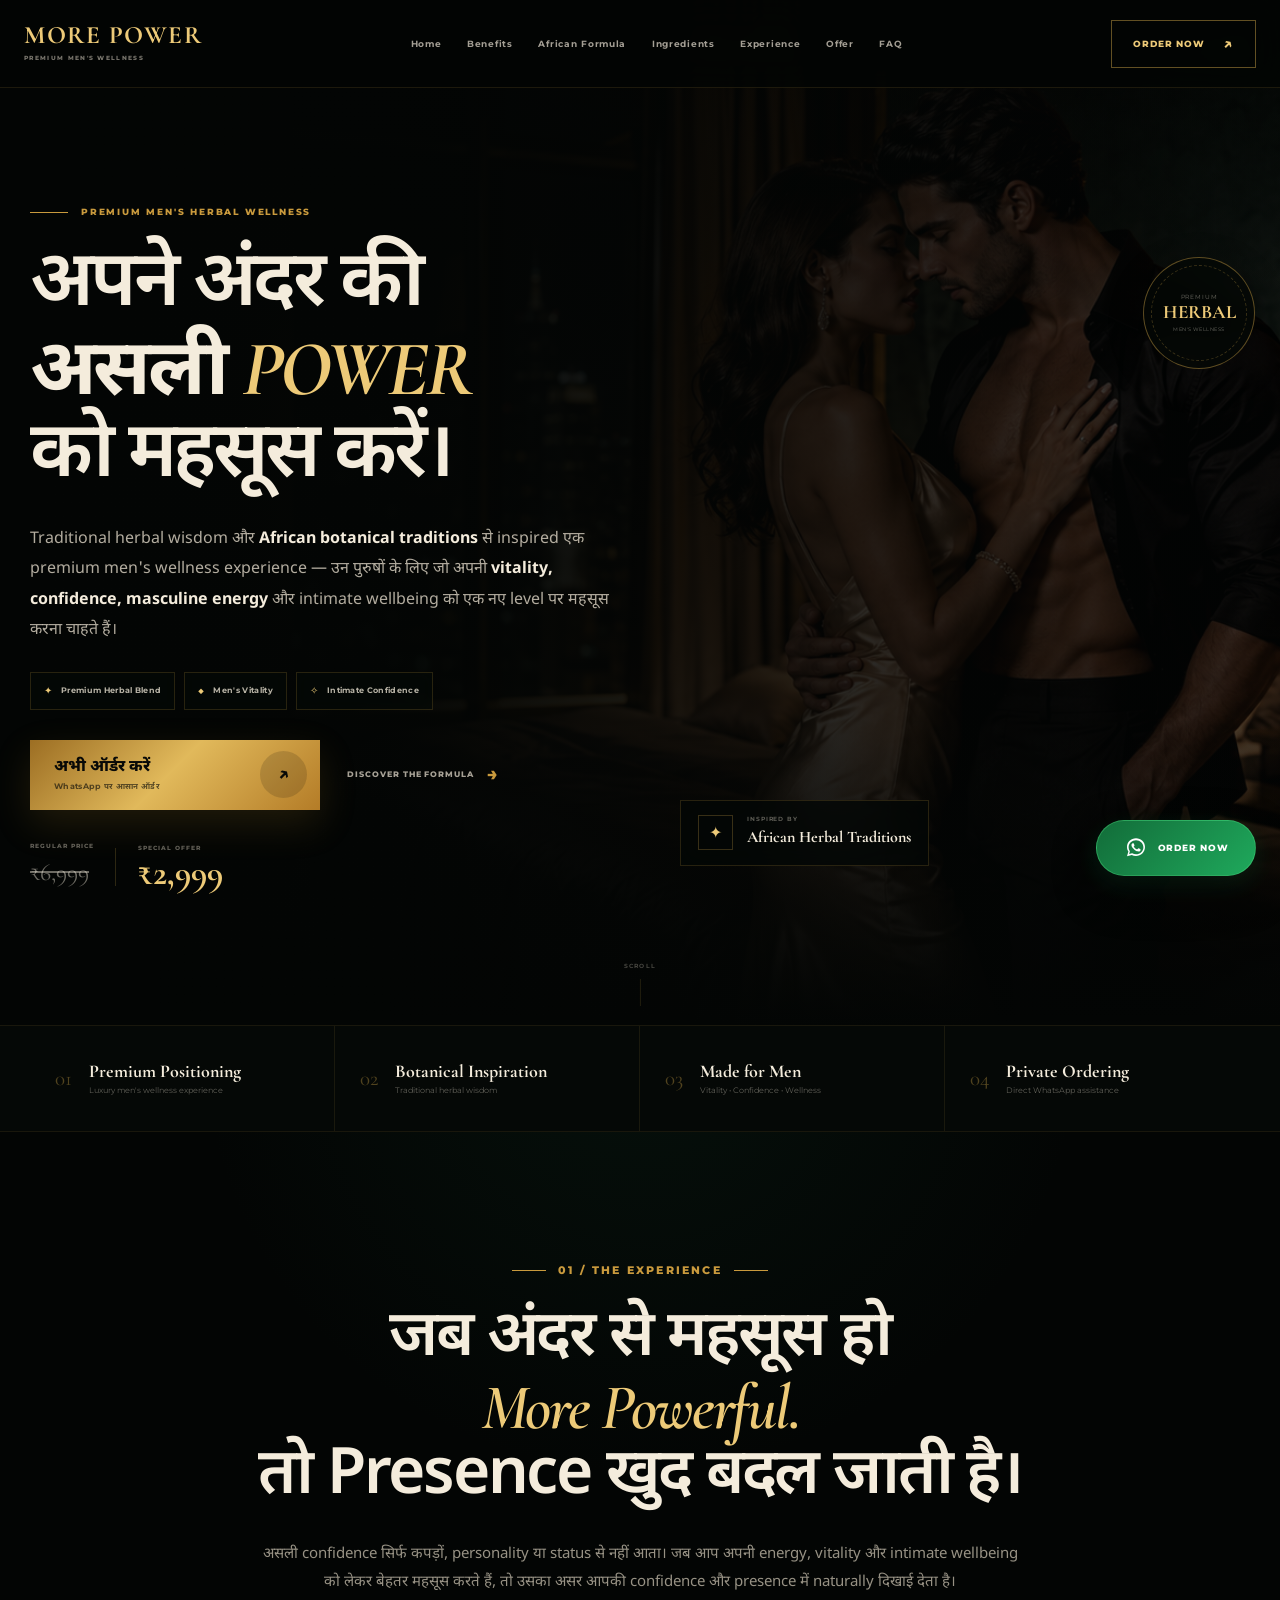
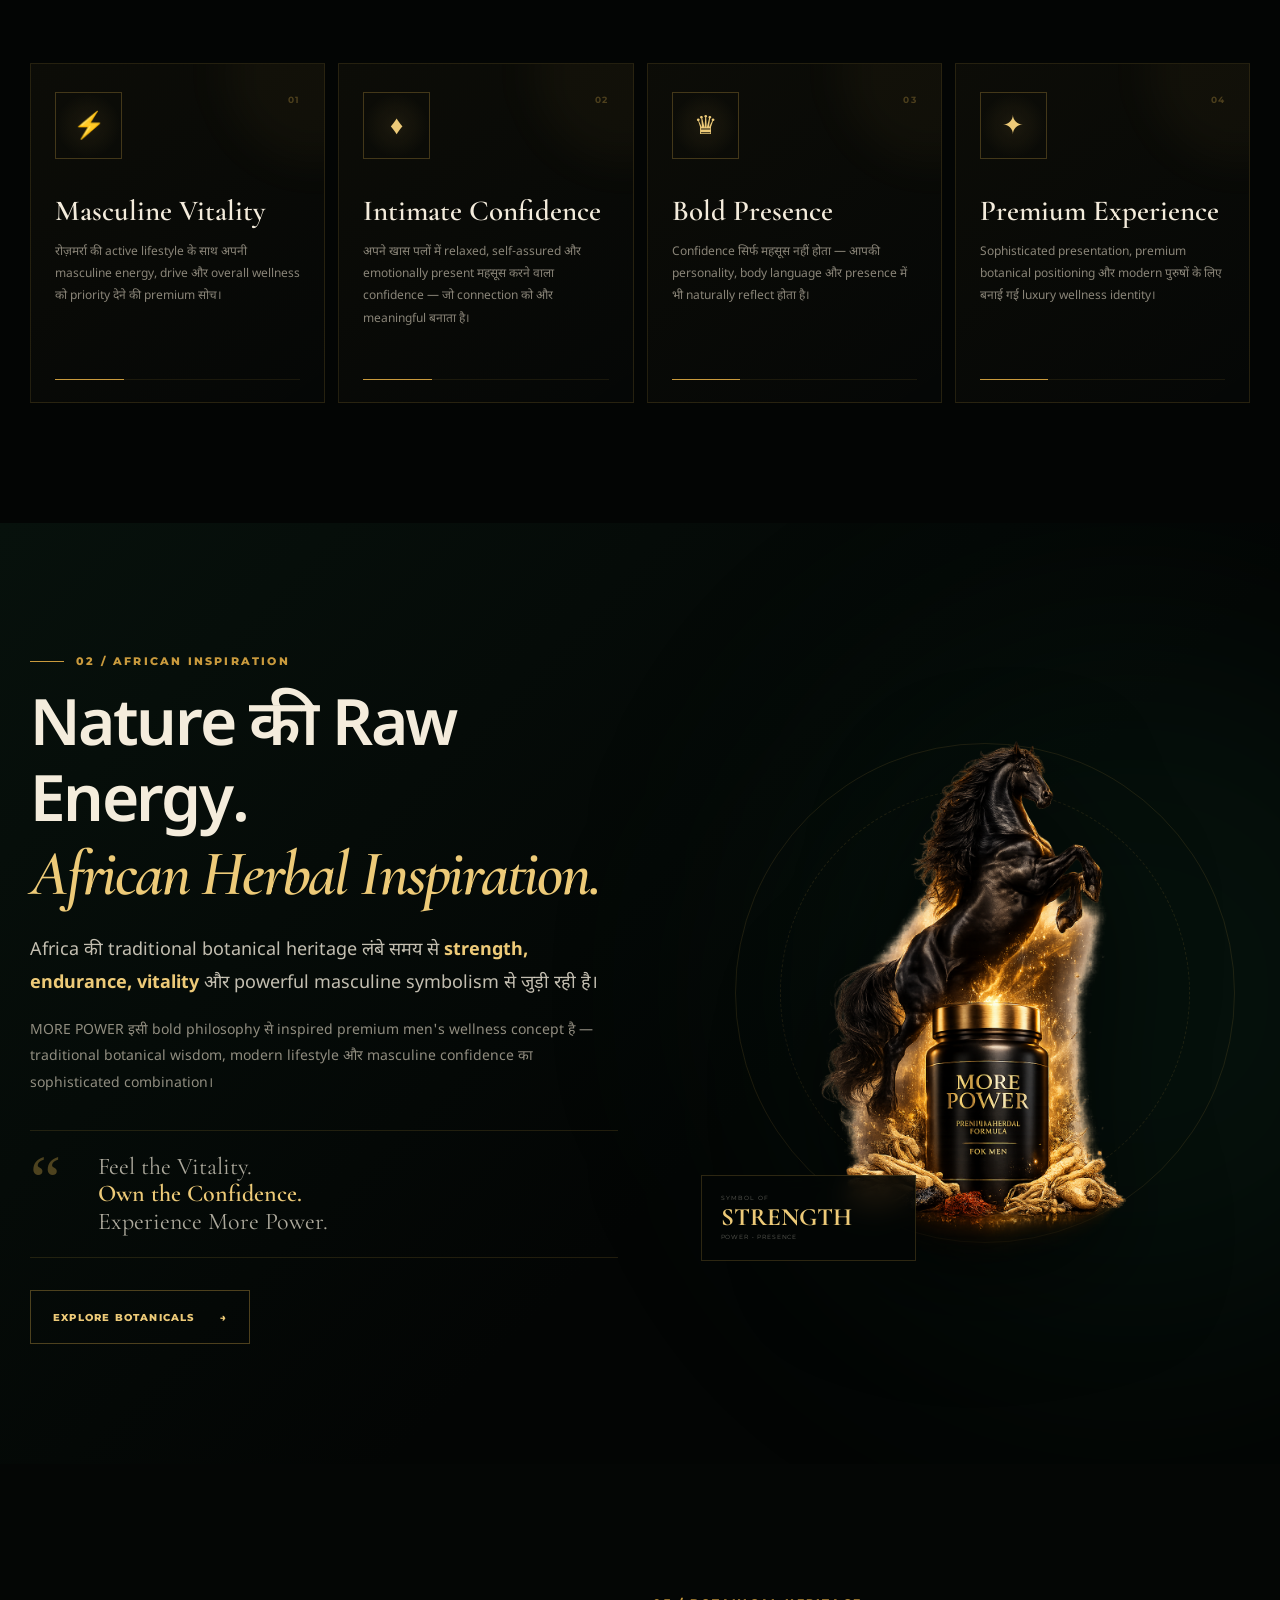
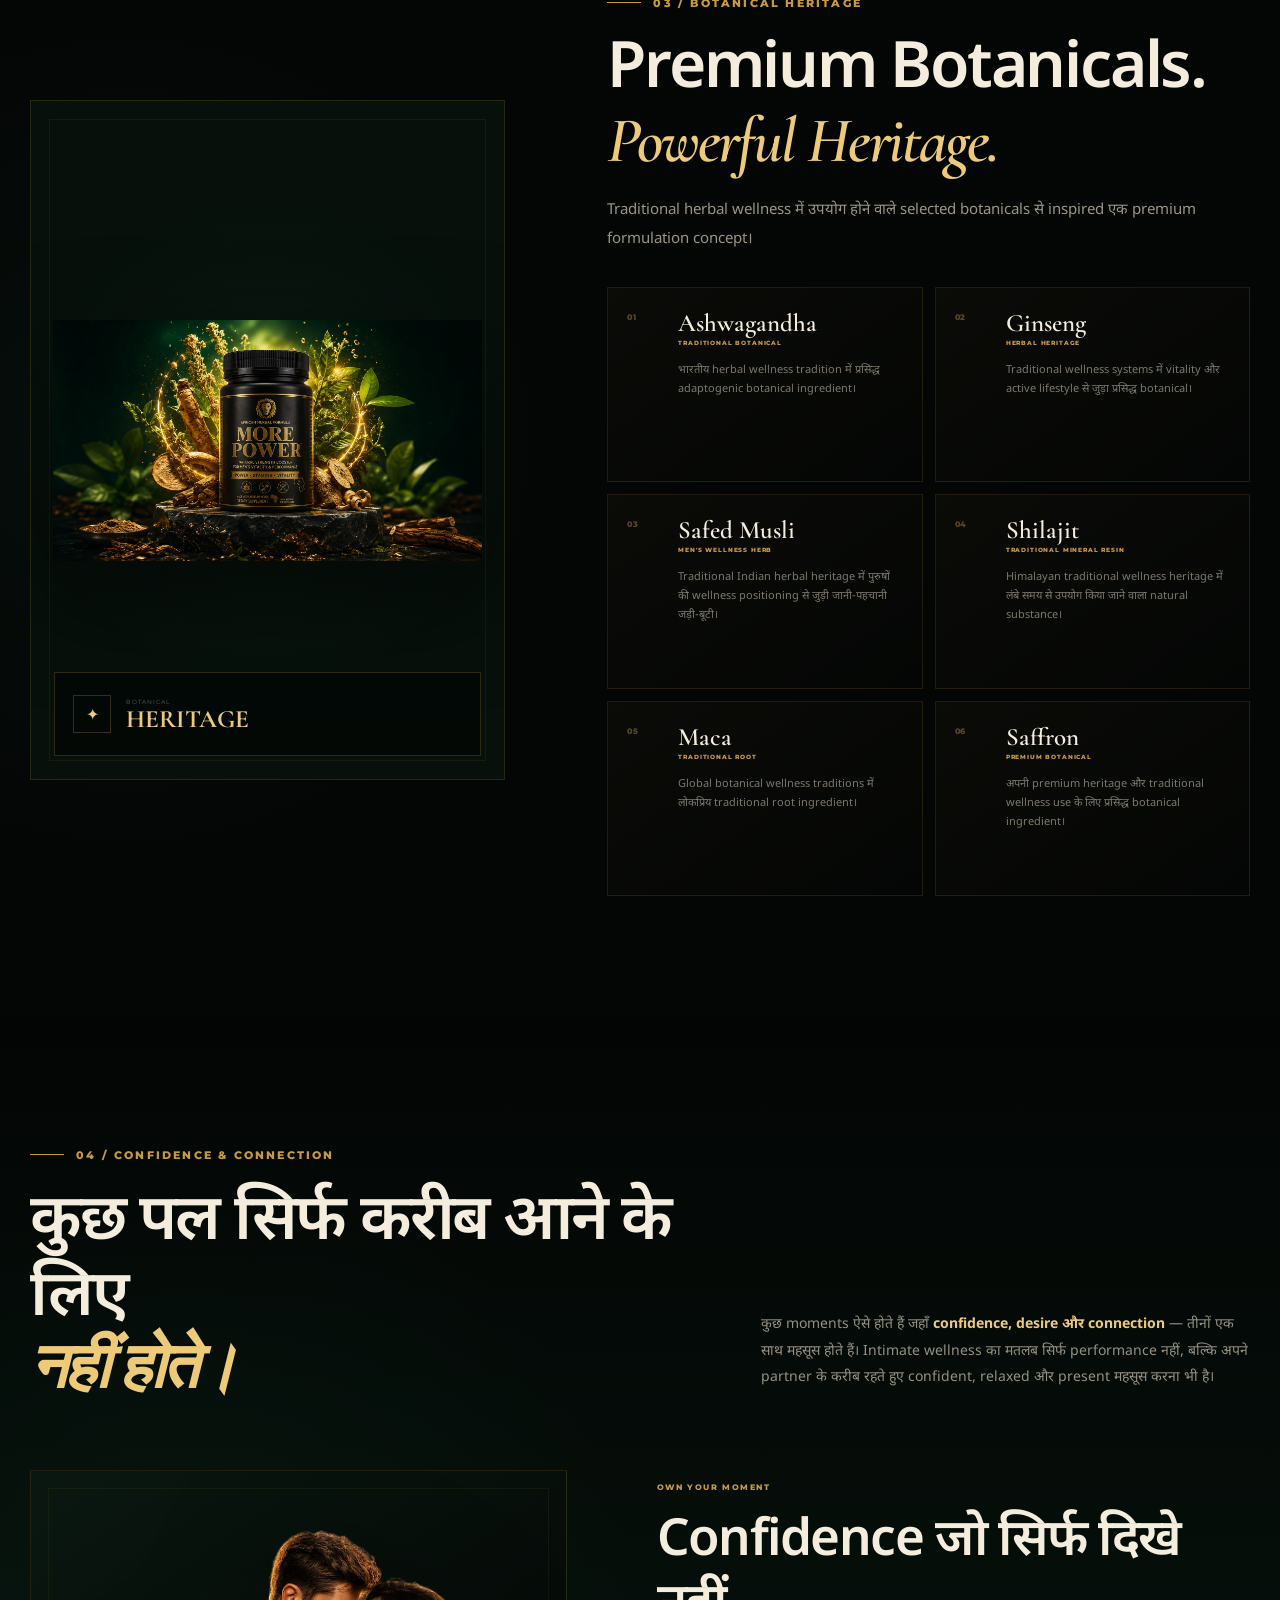
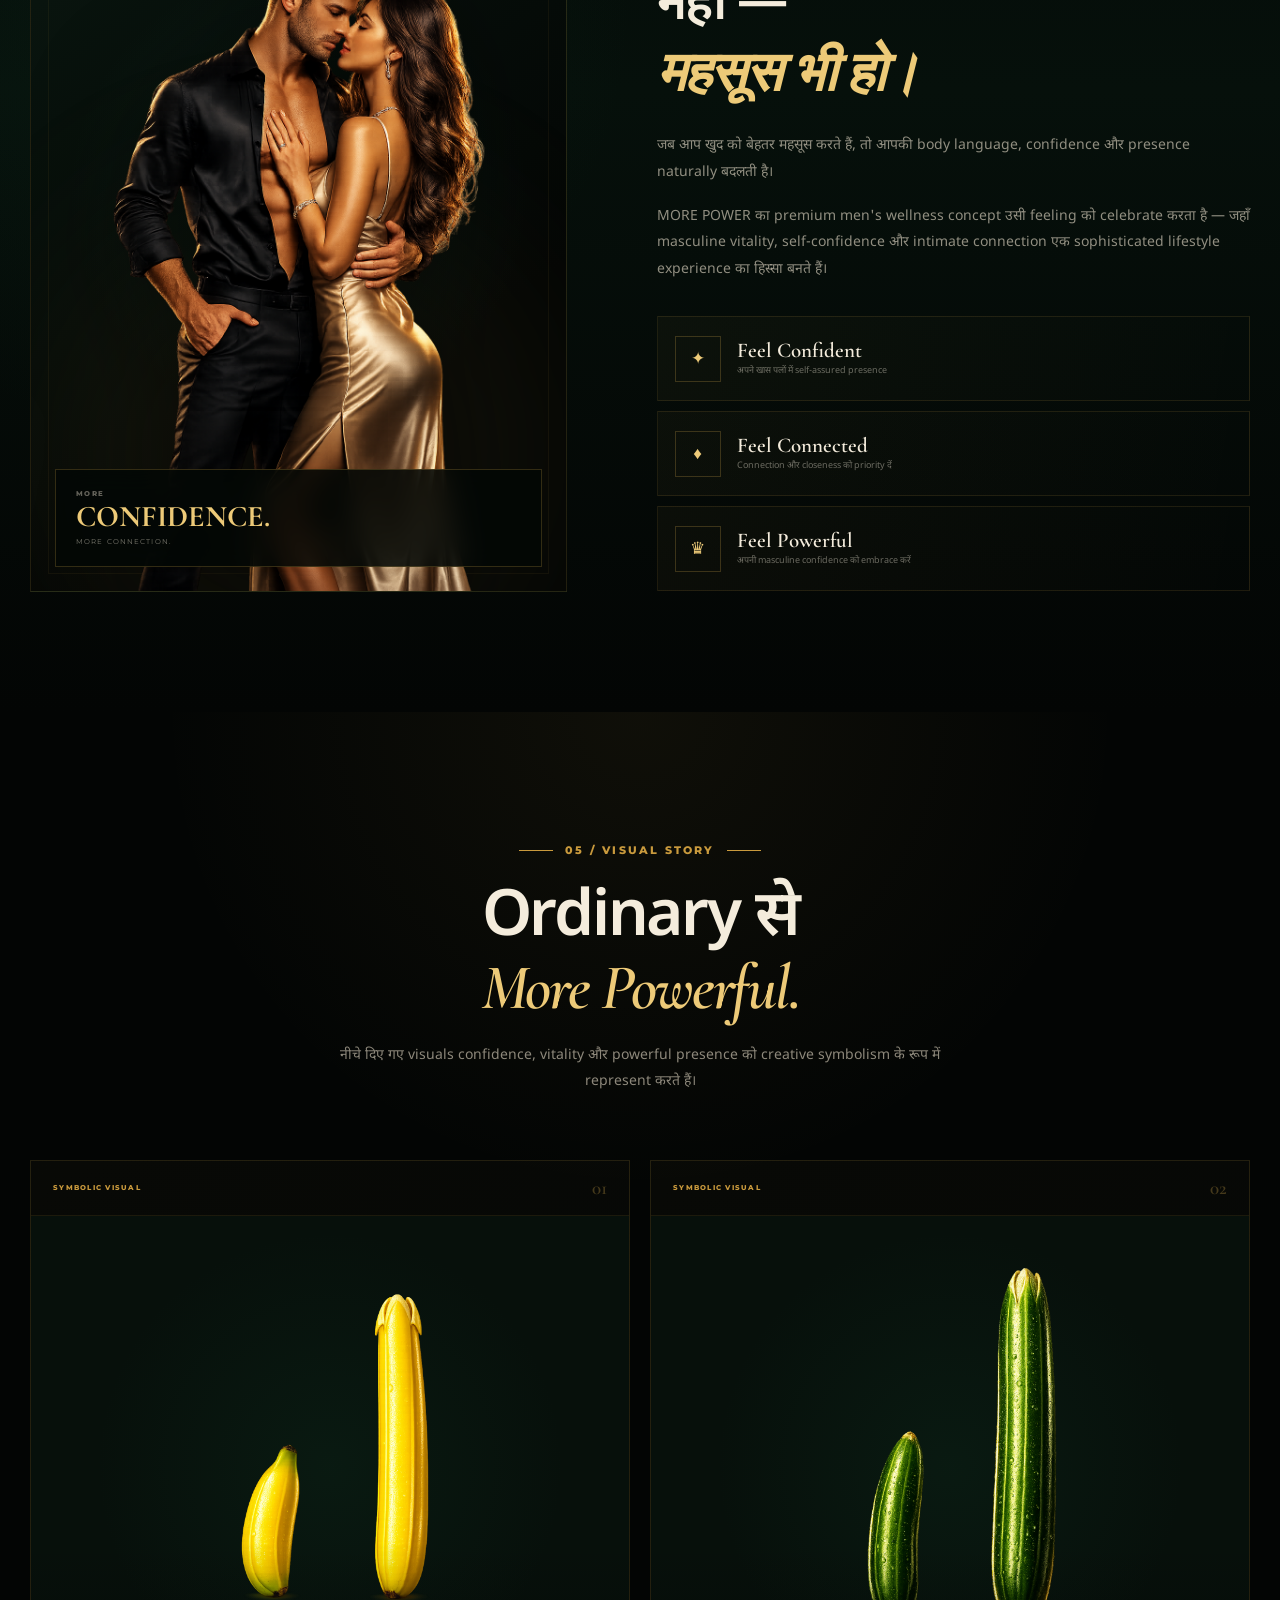
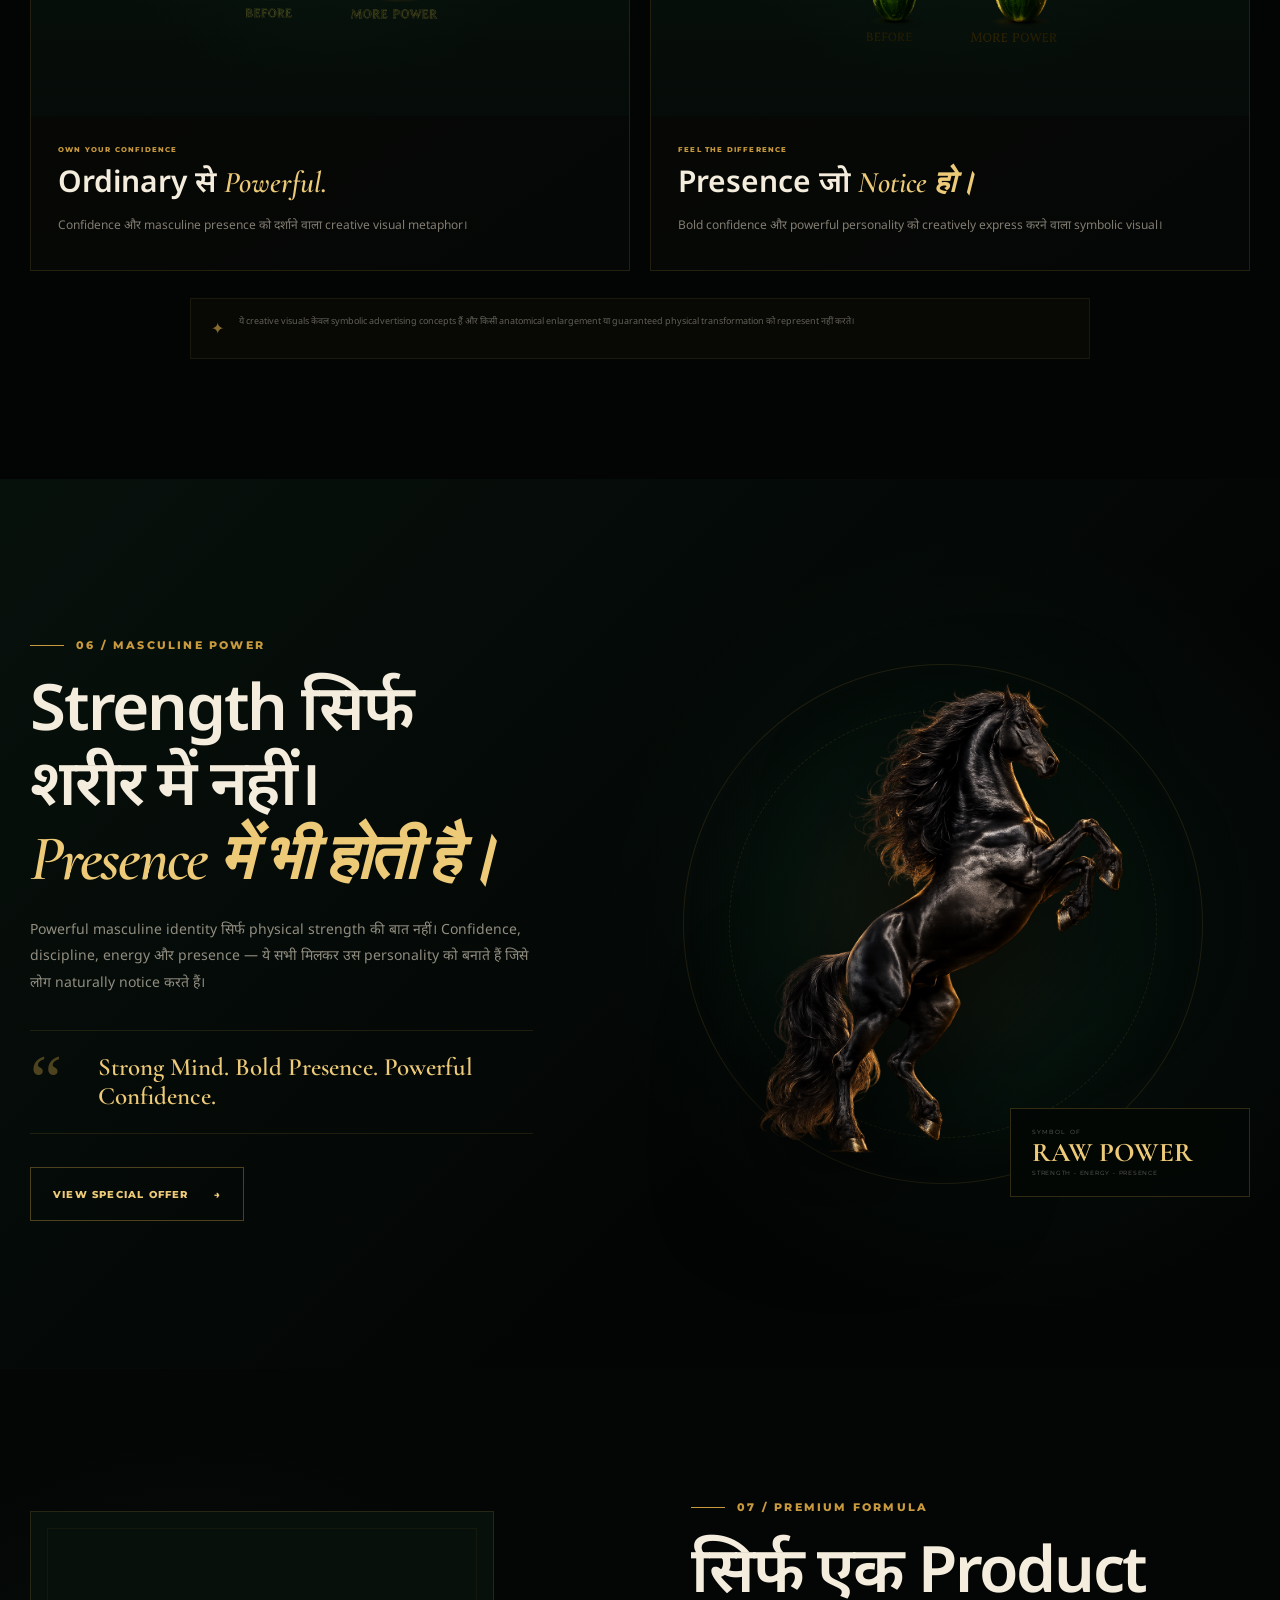
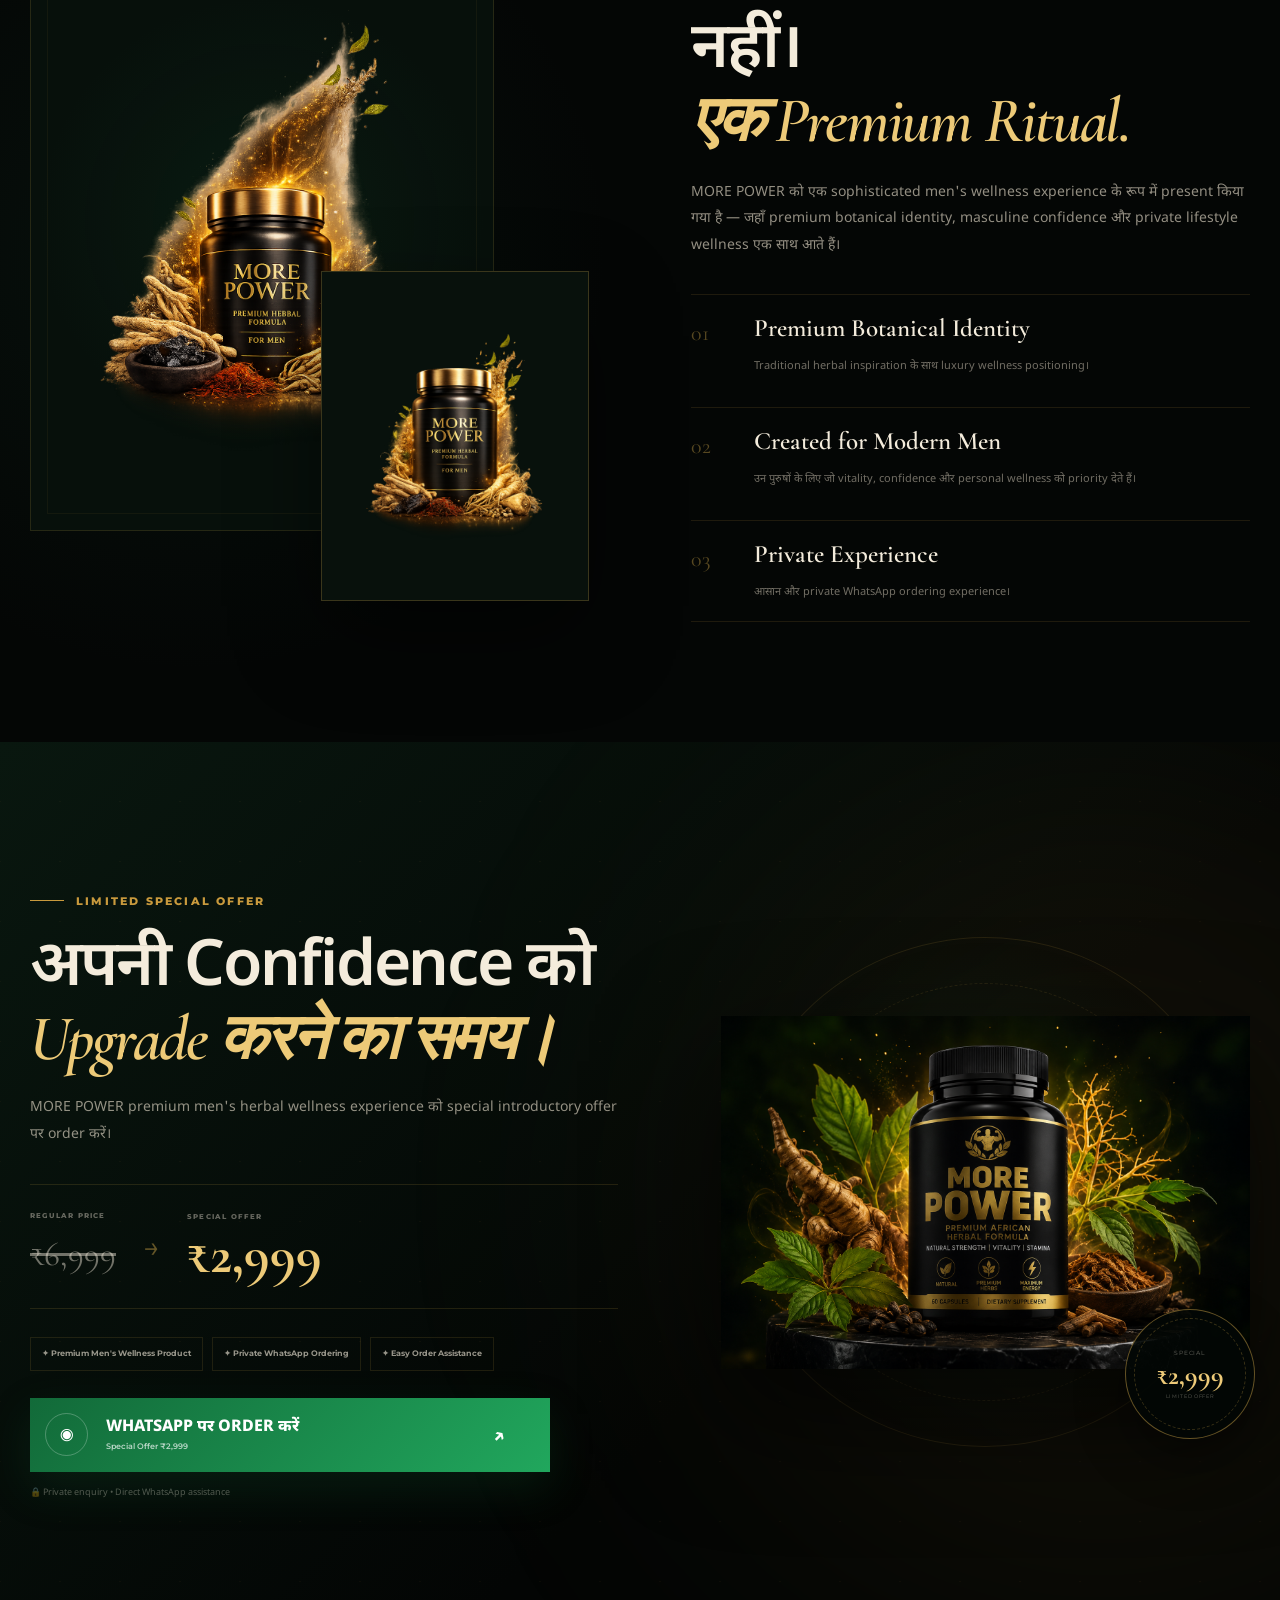
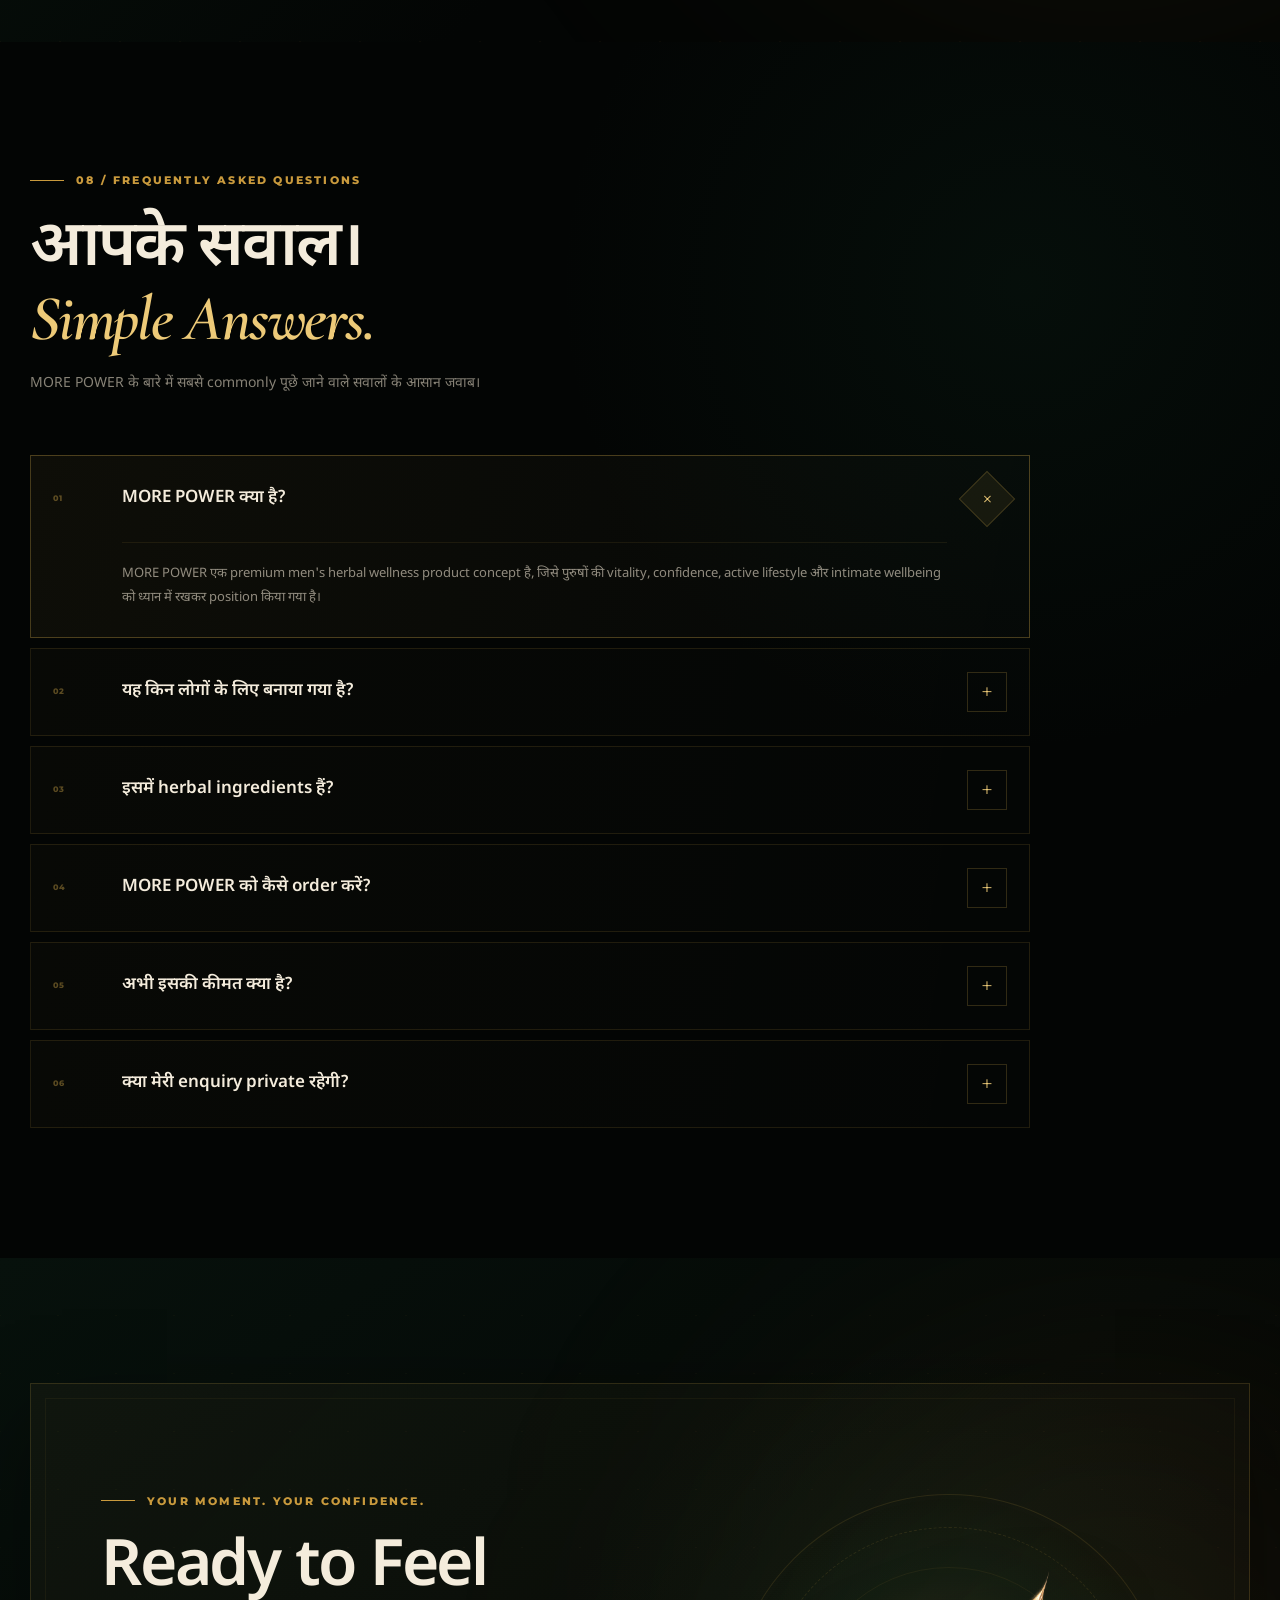
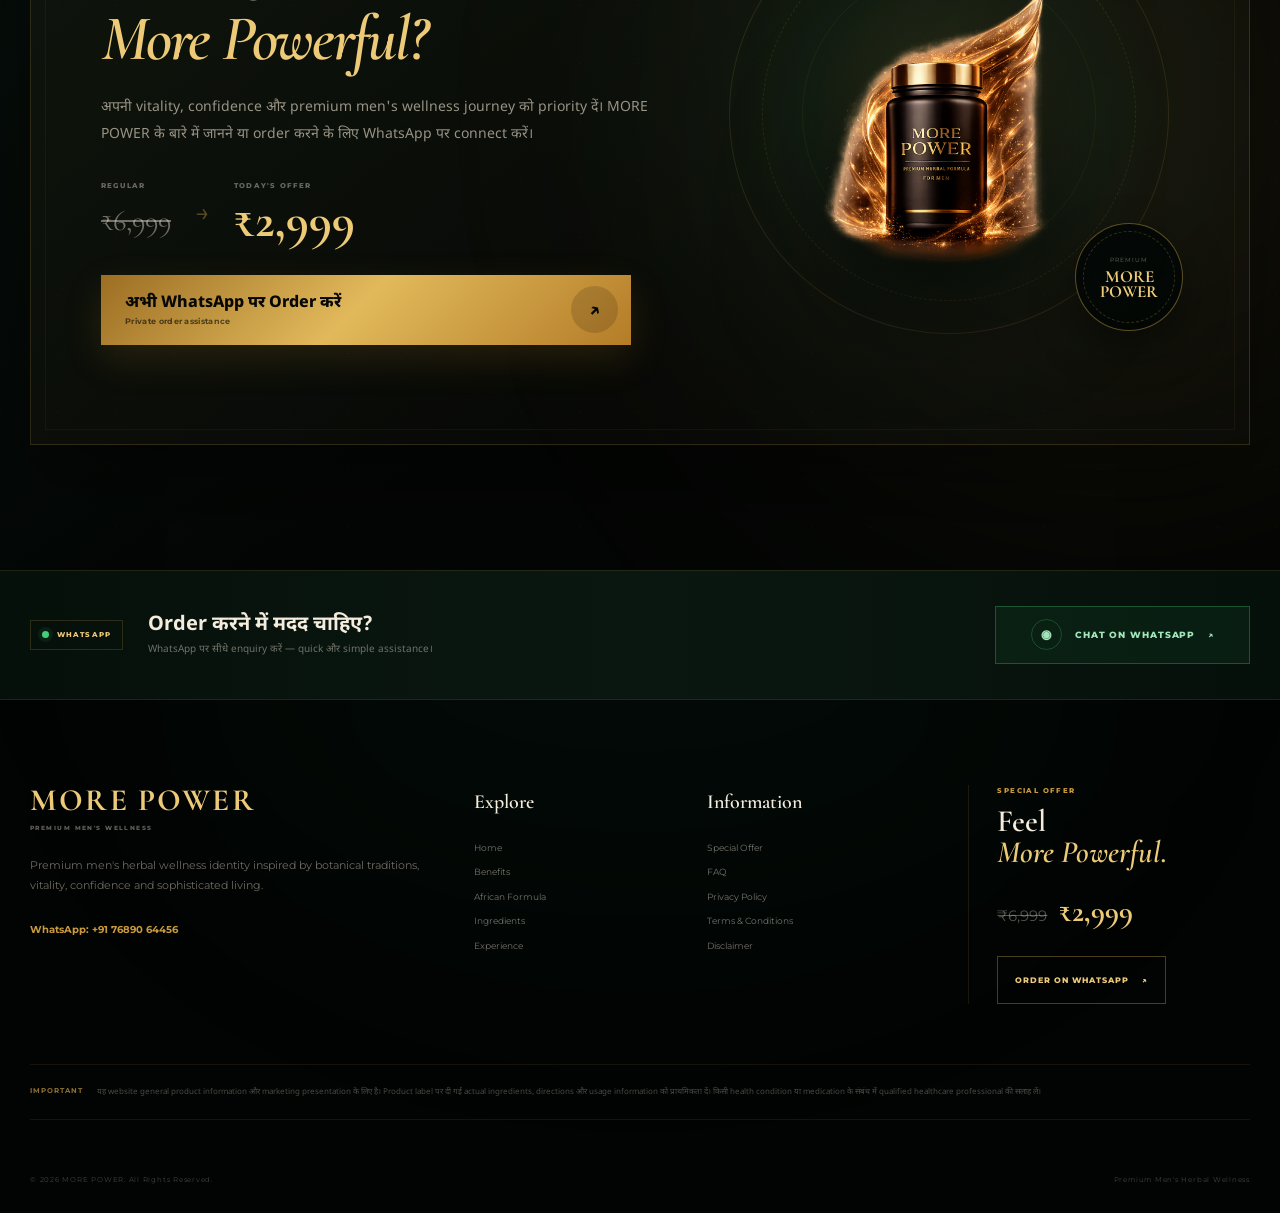
<file: index.html>
<!DOCTYPE html>
<html lang="hi">
<head>
    <meta charset="UTF-8">
    <meta name="viewport" content="width=device-width, initial-scale=1.0">
    <meta name="theme-color" content="#050806">

    <title>MORE POWER | Premium Men's Herbal Wellness</title>

    <meta
        name="description"
        content="MORE POWER — premium men's herbal wellness formula inspired by traditional botanical wisdom, masculine vitality, confidence and intimate wellness."
    >

    <link rel="icon" type="image/png" href="energy-jar.png">
    <link rel="apple-touch-icon" href="energy-jar.png">

    <link rel="preconnect" href="https://fonts.googleapis.com">
    <link rel="preconnect" href="https://fonts.gstatic.com" crossorigin>

    <link
        href="https://fonts.googleapis.com/css2?family=Cormorant+Garamond:ital,wght@0,500;0,600;0,700;1,600&family=Noto+Sans+Devanagari:wght@400;500;600;700;800&family=Montserrat:wght@400;500;600;700;800&display=swap"
        rel="stylesheet"
    >

    <link rel="stylesheet" href="style.css">
</head>

<body>

<header class="site-header" id="top">
    <div class="header-inner">

        <a class="brand" href="#home" aria-label="MORE POWER Home">
            <span class="brand-name">MORE POWER</span>
            <span class="brand-tag">PREMIUM MEN'S WELLNESS</span>
        </a>

        <button
            class="menu-toggle"
            type="button"
            aria-label="Open navigation"
            aria-expanded="false"
        >
            <span></span>
            <span></span>
            <span></span>
        </button>

        <nav class="main-nav">
            <a href="#home">Home</a>
            <a href="#benefits">Benefits</a>
            <a href="#african-formula">African Formula</a>
            <a href="#ingredients">Ingredients</a>
            <a href="#experience">Experience</a>
            <a href="#offer">Offer</a>
            <a href="#faq">FAQ</a>
        </nav>

        <a
            class="header-order"
            href="https://wa.me/917689064456?text=Hello%2C%20I%20want%20to%20order%20MORE%20POWER."
            target="_blank"
            rel="noopener"
        >
            <span>ORDER NOW</span>
            <b>↗</b>
        </a>

    </div>
</header>


<main>

<section class="hero" id="home">

    <div class="hero-background">
        <img
            src="couple-bedroom.png"
            alt="Luxury couple lifestyle visual"
        >
    </div>

    <div class="hero-overlay"></div>

    <div class="container hero-grid">

        <div class="hero-content">

            <div class="eyebrow">
                <span></span>
                PREMIUM MEN'S HERBAL WELLNESS
            </div>

            <h1>
                अपने अंदर की
                <strong>असली <em>POWER</em></strong>
                को महसूस करें।
            </h1>

            <p class="hero-lead">
                Traditional herbal wisdom और
                <strong>African botanical traditions</strong>
                से inspired एक premium men's wellness experience —
                उन पुरुषों के लिए जो अपनी
                <strong>vitality, confidence, masculine energy</strong>
                और intimate wellbeing को एक नए level पर महसूस करना चाहते हैं।
            </p>

            <div class="hero-points">

                <div class="hero-point">
                    <span>✦</span>
                    <strong>Premium Herbal Blend</strong>
                </div>

                <div class="hero-point">
                    <span>◆</span>
                    <strong>Men's Vitality</strong>
                </div>

                <div class="hero-point">
                    <span>✧</span>
                    <strong>Intimate Confidence</strong>
                </div>

            </div>

            <div class="hero-actions">

                <a
                    class="primary-button"
                    href="https://wa.me/917689064456?text=Hello%2C%20I%20want%20to%20order%20MORE%20POWER."
                    target="_blank"
                    rel="noopener"
                >
                    <span>
                        अभी ऑर्डर करें
                        <small>WhatsApp पर आसान ऑर्डर</small>
                    </span>

                    <b>↗</b>
                </a>

                <a class="text-link" href="#african-formula">
                    DISCOVER THE FORMULA
                    <span>→</span>
                </a>

            </div>

            <div class="hero-price">

                <div>
                    <small>REGULAR PRICE</small>
                    <del>₹6,999</del>
                </div>

                <span class="price-divider"></span>

                <div>
                    <small>SPECIAL OFFER</small>
                    <strong>₹2,999</strong>
                </div>

            </div>

        </div>


        <div class="hero-visual">

          

            <div class="hero-seal">
                <small>PREMIUM</small>
                <strong>HERBAL</strong>
                <span>MEN'S WELLNESS</span>
            </div>

            <div class="hero-note">
                <span>✦</span>

                <div>
                    <small>INSPIRED BY</small>
                    <strong>African Herbal Traditions</strong>
                </div>
            </div>

        </div>

    </div>

    <div class="hero-scroll">
        <span>SCROLL</span>
        <i></i>
    </div>

</section>


<section class="trust-strip">

    <div class="container trust-grid">

        <div class="trust-item">
            <span>01</span>

            <div>
                <strong>Premium Positioning</strong>
                <small>Luxury men's wellness experience</small>
            </div>
        </div>

        <div class="trust-item">
            <span>02</span>

            <div>
                <strong>Botanical Inspiration</strong>
                <small>Traditional herbal wisdom</small>
            </div>
        </div>

        <div class="trust-item">
            <span>03</span>

            <div>
                <strong>Made for Men</strong>
                <small>Vitality • Confidence • Wellness</small>
            </div>
        </div>

        <div class="trust-item">
            <span>04</span>

            <div>
                <strong>Private Ordering</strong>
                <small>Direct WhatsApp assistance</small>
            </div>
        </div>

    </div>

</section>


<section class="section benefits-section" id="benefits">

    <div class="container">

        <div class="section-intro centered">

            <span class="section-number">
                01 / THE EXPERIENCE
            </span>

            <h2>
                जब अंदर से महसूस हो
                <em>More Powerful.</em>
                तो Presence खुद बदल जाती है।
            </h2>

            <p>
                असली confidence सिर्फ कपड़ों, personality या status से नहीं आता।
                जब आप अपनी energy, vitality और intimate wellbeing को लेकर बेहतर
                महसूस करते हैं, तो उसका असर आपकी confidence और presence में
                naturally दिखाई देता है।
            </p>

        </div>


        <div class="benefit-cards">

            <article class="benefit-card">

                <div class="benefit-top">
                    <div class="benefit-icon">
                        <span>⚡</span>
                    </div>

                    <span class="card-number">01</span>
                </div>

                <h3>Masculine Vitality</h3>

                <p>
                    रोज़मर्रा की active lifestyle के साथ अपनी masculine energy,
                    drive और overall wellness को priority देने की premium सोच।
                </p>

                <span class="card-line"></span>

            </article>


            <article class="benefit-card">

                <div class="benefit-top">
                    <div class="benefit-icon">
                        <span>♦</span>
                    </div>

                    <span class="card-number">02</span>
                </div>

                <h3>Intimate Confidence</h3>

                <p>
                    अपने खास पलों में relaxed, self-assured और emotionally present
                    महसूस करने वाला confidence — जो connection को और meaningful
                    बनाता है।
                </p>

                <span class="card-line"></span>

            </article>


            <article class="benefit-card">

                <div class="benefit-top">
                    <div class="benefit-icon">
                        <span>♛</span>
                    </div>

                    <span class="card-number">03</span>
                </div>

                <h3>Bold Presence</h3>

                <p>
                    Confidence सिर्फ महसूस नहीं होता — आपकी personality,
                    body language और presence में भी naturally reflect होता है।
                </p>

                <span class="card-line"></span>

            </article>


            <article class="benefit-card">

                <div class="benefit-top">
                    <div class="benefit-icon">
                        <span>✦</span>
                    </div>

                    <span class="card-number">04</span>
                </div>

                <h3>Premium Experience</h3>

                <p>
                    Sophisticated presentation, premium botanical positioning और
                    modern पुरुषों के लिए बनाई गई luxury wellness identity।
                </p>

                <span class="card-line"></span>

            </article>

        </div>

    </div>

</section>


<section class="section african-section" id="african-formula">

    <div class="african-glow"></div>

    <div class="container african-grid">

        <div class="african-content">

            <span class="section-number">
                02 / AFRICAN INSPIRATION
            </span>

            <h2>
                Nature की Raw Energy.
                <em>African Herbal Inspiration.</em>
            </h2>

            <p class="large-copy">
                Africa की traditional botanical heritage लंबे समय से
                <strong>strength, endurance, vitality</strong>
                और powerful masculine symbolism से जुड़ी रही है।
            </p>

            <p>
                MORE POWER इसी bold philosophy से inspired premium men's wellness
                concept है — traditional botanical wisdom, modern lifestyle और
                masculine confidence का sophisticated combination।
            </p>

            <blockquote>
                <span>“</span>

                <p>
                    Feel the Vitality.
                    <strong>Own the Confidence.</strong>
                    Experience More Power.
                </p>
            </blockquote>

            <a class="outline-button" href="#ingredients">
                EXPLORE BOTANICALS
                <span>→</span>
            </a>

        </div>


        <div class="african-visual">

            <div class="visual-ring ring-one"></div>
            <div class="visual-ring ring-two"></div>

            <div class="african-image-main">
                <img
                    src="horse-product.png"
                    alt="MORE POWER strength inspired premium visual"
                >
            </div>

            <div class="strength-badge">
                <small>SYMBOL OF</small>
                <strong>STRENGTH</strong>
                <span>POWER • PRESENCE</span>
            </div>

        </div>

    </div>

</section>


<section class="section ingredients-section" id="ingredients">

    <div class="container ingredients-grid">

        <div class="ingredients-visual">

            <div class="ingredients-image">
                <img
                    src="herbal-ingredients.png"
                    alt="Premium herbal ingredients"
                >
            </div>

            <div class="ingredients-label">
                <span>✦</span>

                <div>
                    <small>BOTANICAL</small>
                    <strong>HERITAGE</strong>
                </div>
            </div>

        </div>


        <div class="ingredients-content">

            <span class="section-number">
                03 / BOTANICAL HERITAGE
            </span>

            <h2>
                Premium Botanicals.
                <em>Powerful Heritage.</em>
            </h2>

            <p class="ingredients-intro">
                Traditional herbal wellness में उपयोग होने वाले selected
                botanicals से inspired एक premium formulation concept।
            </p>


            <div class="ingredient-list">

                <article class="ingredient-item">
                    <span>01</span>

                    <div>
                        <h3>Ashwagandha</h3>
                        <small>TRADITIONAL BOTANICAL</small>

                        <p>
                            भारतीय herbal wellness tradition में प्रसिद्ध
                            adaptogenic botanical ingredient।
                        </p>
                    </div>
                </article>


                <article class="ingredient-item">
                    <span>02</span>

                    <div>
                        <h3>Ginseng</h3>
                        <small>HERBAL HERITAGE</small>

                        <p>
                            Traditional wellness systems में vitality और active
                            lifestyle से जुड़ा प्रसिद्ध botanical।
                        </p>
                    </div>
                </article>


                <article class="ingredient-item">
                    <span>03</span>

                    <div>
                        <h3>Safed Musli</h3>
                        <small>MEN'S WELLNESS HERB</small>

                        <p>
                            Traditional Indian herbal heritage में पुरुषों की
                            wellness positioning से जुड़ी जानी-पहचानी जड़ी-बूटी।
                        </p>
                    </div>
                </article>


                <article class="ingredient-item">
                    <span>04</span>

                    <div>
                        <h3>Shilajit</h3>
                        <small>TRADITIONAL MINERAL RESIN</small>

                        <p>
                            Himalayan traditional wellness heritage में लंबे समय
                            से उपयोग किया जाने वाला natural substance।
                        </p>
                    </div>
                </article>


                <article class="ingredient-item">
                    <span>05</span>

                    <div>
                        <h3>Maca</h3>
                        <small>TRADITIONAL ROOT</small>

                        <p>
                            Global botanical wellness traditions में लोकप्रिय
                            traditional root ingredient।
                        </p>
                    </div>
                </article>


                <article class="ingredient-item">
                    <span>06</span>

                    <div>
                        <h3>Saffron</h3>
                        <small>PREMIUM BOTANICAL</small>

                        <p>
                            अपनी premium heritage और traditional wellness use के
                            लिए प्रसिद्ध botanical ingredient।
                        </p>
                    </div>
                </article>

            </div>

        </div>

    </div>

</section><section class="section experience-section" id="experience">

    <div class="container">

        <div class="experience-header">

            <div>
                <span class="section-number">
                    04 / CONFIDENCE & CONNECTION
                </span>

                <h2>
                    कुछ पल सिर्फ करीब आने के लिए
                    <em>नहीं होते।</em>
                </h2>
            </div>

            <p>
                कुछ moments ऐसे होते हैं जहाँ
                <strong>confidence, desire और connection</strong>
                — तीनों एक साथ महसूस होते हैं।
                Intimate wellness का मतलब सिर्फ performance नहीं,
                बल्कि अपने partner के करीब रहते हुए confident,
                relaxed और present महसूस करना भी है।
            </p>

        </div>


        <div class="experience-feature">

            <div class="experience-image">

                <img
                    src="ouple-transparent.png"
                    alt="Premium ouple confidence and connection visual"
                >

                <div class="experience-image-glow"></div>

                <div class="experience-tag">
                    <small>MORE</small>
                    <strong>CONFIDENCE.</strong>
                    <span>MORE CONNECTION.</span>
                </div>

            </div>


            <div class="experience-copy">

                <span class="mini-label">
                    OWN YOUR MOMENT
                </span>

                <h3>
                    Confidence जो सिर्फ दिखे नहीं —
                    <em>महसूस भी हो।</em>
                </h3>

                <p>
                    जब आप खुद को बेहतर महसूस करते हैं, तो आपकी body language,
                    confidence और presence naturally बदलती है।
                </p>

                <p>
                    MORE POWER का premium men's wellness concept उसी feeling को
                    celebrate करता है — जहाँ masculine vitality, self-confidence
                    और intimate connection एक sophisticated lifestyle experience
                    का हिस्सा बनते हैं।
                </p>

                <div class="experience-highlights">

                    <div>
                        <span>✦</span>
                        <strong>Feel Confident</strong>
                        <small>अपने खास पलों में self-assured presence</small>
                    </div>

                    <div>
                        <span>♦</span>
                        <strong>Feel Connected</strong>
                        <small>Connection और closeness को priority दें</small>
                    </div>

                    <div>
                        <span>♛</span>
                        <strong>Feel Powerful</strong>
                        <small>अपनी masculine confidence को embrace करें</small>
                    </div>

                </div>

            </div>

        </div>

    </div>

</section>


<section class="section symbolism-section">

    <div class="container">

        <div class="symbolism-heading centered">

            <span class="section-number">
                05 / VISUAL STORY
            </span>

            <h2>
                Ordinary से
                <em>More Powerful.</em>
            </h2>

            <p>
                नीचे दिए गए visuals confidence, vitality और powerful presence
                को creative symbolism के रूप में represent करते हैं।
            </p>

        </div>


        <div class="symbolism-grid">

            <article class="symbol-card">

                <div class="symbol-card-top">
                    <span>SYMBOLIC VISUAL</span>
                    <b>01</b>
                </div>

                <div class="symbol-image">
                    <img
                        src="banana-comparison.png"
                        alt="Creative symbolic comparison visual"
                    >
                </div>

                <div class="symbol-content">
                    <small>OWN YOUR CONFIDENCE</small>

                    <h3>
                        Ordinary से
                        <em>Powerful.</em>
                    </h3>

                    <p>
                        Confidence और masculine presence को दर्शाने वाला
                        creative visual metaphor।
                    </p>
                </div>

            </article>


            <article class="symbol-card">

                <div class="symbol-card-top">
                    <span>SYMBOLIC VISUAL</span>
                    <b>02</b>
                </div>

                <div class="symbol-image">
                    <img
                        src="cucumber-comparison.png"
                        alt="Creative confidence symbolic visual"
                    >
                </div>

                <div class="symbol-content">
                    <small>FEEL THE DIFFERENCE</small>

                    <h3>
                        Presence जो
                        <em>Notice हो।</em>
                    </h3>

                    <p>
                        Bold confidence और powerful personality को creatively
                        express करने वाला symbolic visual।
                    </p>
                </div>

            </article>

        </div>


        <div class="symbolism-note">
            <span>✦</span>

            <p>
                ये creative visuals केवल symbolic advertising concepts हैं और
                किसी anatomical enlargement या guaranteed physical transformation
                को represent नहीं करते।
            </p>
        </div>

    </div>

</section>


<section class="section power-section">

    <div class="container power-grid">

        <div class="power-content">

            <span class="section-number">
                06 / MASCULINE POWER
            </span>

            <h2>
                Strength सिर्फ शरीर में नहीं।
                <em>Presence में भी होती है।</em>
            </h2>

            <p>
                Powerful masculine identity सिर्फ physical strength की बात नहीं।
                Confidence, discipline, energy और presence — ये सभी मिलकर उस
                personality को बनाते हैं जिसे लोग naturally notice करते हैं।
            </p>

            <div class="power-quote">
                <span>“</span>

                <strong>
                    Strong Mind.
                    Bold Presence.
                    Powerful Confidence.
                </strong>
            </div>

            <a class="outline-button" href="#offer">
                VIEW SPECIAL OFFER
                <span>→</span>
            </a>

        </div>


        <div class="power-visual">

            <div class="power-circle"></div>

            <img
                src="black-stallion.png"
                alt="Black stallion symbol of strength and power"
            >

            <div class="power-badge">
                <small>SYMBOL OF</small>
                <strong>RAW POWER</strong>
                <span>STRENGTH • ENERGY • PRESENCE</span>
            </div>

        </div>

    </div>

</section>


<section class="section formula-showcase">

    <div class="container formula-showcase-grid">

        <div class="formula-showcase-visual">

            <div class="formula-frame">

                <img
                    src="product-herbs-1.png"
                    alt="MORE POWER premium herbal product"
                >

            </div>

            <div class="formula-small-card">

                <img
                    src="product-herbs-2.png"
                    alt="MORE POWER botanical presentation"
                >

            </div>

        </div>


        <div class="formula-showcase-content">

            <span class="section-number">
                07 / PREMIUM FORMULA
            </span>

            <h2>
                सिर्फ एक Product नहीं।
                <em>एक Premium Ritual.</em>
            </h2>

            <p>
                MORE POWER को एक sophisticated men's wellness experience के रूप
                में present किया गया है — जहाँ premium botanical identity,
                masculine confidence और private lifestyle wellness एक साथ आते हैं।
            </p>


            <div class="formula-features">

                <div>
                    <span>01</span>

                    <h3>Premium Botanical Identity</h3>

                    <p>
                        Traditional herbal inspiration के साथ luxury wellness
                        positioning।
                    </p>
                </div>


                <div>
                    <span>02</span>

                    <h3>Created for Modern Men</h3>

                    <p>
                        उन पुरुषों के लिए जो vitality, confidence और personal
                        wellness को priority देते हैं।
                    </p>
                </div>


                <div>
                    <span>03</span>

                    <h3>Private Experience</h3>

                    <p>
                        आसान और private WhatsApp ordering experience।
                    </p>
                </div>

            </div>

        </div>

    </div>

</section>


<section class="offer-section" id="offer">

    <div class="offer-background"></div>

    <div class="container offer-grid">

        <div class="offer-content">

            <span class="section-number">
                LIMITED SPECIAL OFFER
            </span>

            <h2>
                अपनी Confidence को
                <em>Upgrade करने का समय।</em>
            </h2>

            <p>
                MORE POWER premium men's herbal wellness experience को
                special introductory offer पर order करें।
            </p>


            <div class="offer-price-box">

                <div class="old-price">
                    <small>REGULAR PRICE</small>
                    <del>₹6,999</del>
                </div>

                <div class="offer-arrow">
                    →
                </div>

                <div class="new-price">
                    <small>SPECIAL OFFER</small>
                    <strong>₹2,999</strong>
                </div>

            </div>


            <div class="offer-benefits">

                <span>✦ Premium Men's Wellness Product</span>
                <span>✦ Private WhatsApp Ordering</span>
                <span>✦ Easy Order Assistance</span>

            </div>


            <a
                class="offer-button"
                href="https://wa.me/917689064456?text=Hello%2C%20I%20want%20to%20order%20MORE%20POWER%20at%20the%20special%20offer%20price%20of%20Rs.%202999."
                target="_blank"
                rel="noopener"
            >

                <span class="whatsapp-mark">◉</span>

                <span>
                    WHATSAPP पर ORDER करें
                    <small>Special Offer ₹2,999</small>
                </span>

                <b>↗</b>

            </a>


            <p class="privacy-line">
                🔒 Private enquiry • Direct WhatsApp assistance
            </p>

        </div>


        <div class="offer-product">

            <div class="offer-halo"></div>

            <img
                src="final-product.png"
                alt="MORE POWER special offer product"
            >

            <div class="offer-seal">

                <small>SPECIAL</small>

                <strong>
                    ₹2,999
                </strong>

                <span>
                    LIMITED OFFER
                </span>

            </div>

        </div>

    </div>

</section>


<section class="section faq-section" id="faq">

    <div class="container">

        <div class="faq-heading">

            <span class="section-number">
                08 / FREQUENTLY ASKED QUESTIONS
            </span>

            <h2>
                आपके सवाल।
                <em>Simple Answers.</em>
            </h2>

            <p>
                MORE POWER के बारे में सबसे commonly पूछे जाने वाले सवालों के
                आसान जवाब।
            </p>

        </div>


        <div class="faq-list">

            <article class="faq-item active">

                <button class="faq-question" type="button">

                    <span class="faq-number">01</span>

                    <span class="faq-question-text">
                        MORE POWER क्या है?
                    </span>

                    <span class="faq-toggle">+</span>

                </button>

                <div class="faq-answer">

                    <div class="faq-answer-inner">

                        <p>
                            MORE POWER एक premium men's herbal wellness product
                            concept है, जिसे पुरुषों की vitality, confidence,
                            active lifestyle और intimate wellbeing को ध्यान में
                            रखकर position किया गया है।
                        </p>

                    </div>

                </div>

            </article>


            <article class="faq-item">

                <button class="faq-question" type="button">

                    <span class="faq-number">02</span>

                    <span class="faq-question-text">
                        यह किन लोगों के लिए बनाया गया है?
                    </span>

                    <span class="faq-toggle">+</span>

                </button>

                <div class="faq-answer">

                    <div class="faq-answer-inner">

                        <p>
                            यह adult men के लिए premium wellness positioning
                            वाला product है, खासकर उन लोगों के लिए जो अपनी
                            energy, confidence और overall men's wellness को
                            priority देना चाहते हैं।
                        </p>

                    </div>

                </div>

            </article>


            <article class="faq-item">

                <button class="faq-question" type="button">

                    <span class="faq-number">03</span>

                    <span class="faq-question-text">
                        इसमें herbal ingredients हैं?
                    </span>

                    <span class="faq-toggle">+</span>

                </button>

                <div class="faq-answer">

                    <div class="faq-answer-inner">

                        <p>
                            MORE POWER की identity traditional botanical wellness
                            और herbal heritage से inspired है। Product use से पहले
                            final packaging पर दी गई actual ingredient list और
                            directions को जरूर देखें।
                        </p>

                    </div>

                </div>

            </article>


            <article class="faq-item">

                <button class="faq-question" type="button">

                    <span class="faq-number">04</span>

                    <span class="faq-question-text">
                        MORE POWER को कैसे order करें?
                    </span>

                    <span class="faq-toggle">+</span>

                </button>

                <div class="faq-answer">

                    <div class="faq-answer-inner">

                        <p>
                            Website पर दिए गए ORDER NOW या WhatsApp button पर
                            click करें। आपका WhatsApp सीधे हमारी order assistance
                            chat पर open हो जाएगा, जहाँ आप आसानी से अपनी enquiry
                            और order details भेज सकते हैं।
                        </p>

                    </div>

                </div>

            </article>


            <article class="faq-item">

                <button class="faq-question" type="button">

                    <span class="faq-number">05</span>

                    <span class="faq-question-text">
                        अभी इसकी कीमत क्या है?
                    </span>

                    <span class="faq-toggle">+</span>

                </button>

                <div class="faq-answer">

                    <div class="faq-answer-inner">

                        <p>
                            Regular displayed price ₹6,999 है और वर्तमान special
                            promotional offer ₹2,999 है। Latest availability और
                            offer confirmation WhatsApp पर की जा सकती है।
                        </p>

                    </div>

                </div>

            </article>


            <article class="faq-item">

                <button class="faq-question" type="button">

                    <span class="faq-number">06</span>

                    <span class="faq-question-text">
                        क्या मेरी enquiry private रहेगी?
                    </span>

                    <span class="faq-toggle">+</span>

                </button>

                <div class="faq-answer">

                    <div class="faq-answer-inner">

                        <p>
                            Order enquiry सीधे WhatsApp conversation के माध्यम
                            से की जा सकती है, जिससे आप अपनी order-related details
                            privately share कर सकते हैं।
                        </p>

                    </div>

                </div>

            </article>

        </div>

    </div>

</section>


<section class="final-cta-section">

    <div class="final-cta-glow"></div>

    <div class="container">

        <div class="final-cta-box">

            <div class="final-cta-content">

                <span class="section-number">
                    YOUR MOMENT. YOUR CONFIDENCE.
                </span>

                <h2>
                    Ready to Feel
                    <em>More Powerful?</em>
                </h2>

                <p>
                    अपनी vitality, confidence और premium men's wellness journey
                    को priority दें। MORE POWER के बारे में जानने या order करने
                    के लिए WhatsApp पर connect करें।
                </p>


                <div class="final-price">

                    <div>
                        <small>REGULAR</small>
                        <del>₹6,999</del>
                    </div>

                    <span class="price-arrow">
                        →
                    </span>

                    <div>
                        <small>TODAY'S OFFER</small>
                        <strong>₹2,999</strong>
                    </div>

                </div>


                <a
                    class="primary-button final-order-button"
                    href="https://wa.me/917689064456?text=Hello%2C%20I%20want%20to%20order%20MORE%20POWER%20at%20Rs.%202999."
                    target="_blank"
                    rel="noopener"
                >

                    <span>
                        अभी WhatsApp पर Order करें
                        <small>Private order assistance</small>
                    </span>

                    <b>↗</b>

                </a>

            </div>


            <div class="final-cta-product">

                <div class="final-product-halo"></div>

                <img
                    src="energy-jar.png"
                    alt="MORE POWER premium men's herbal wellness"
                >

                <div class="final-product-seal">
                    <span>PREMIUM</span>
                    <strong>MORE<br>POWER</strong>
                </div>

            </div>

        </div>

    </div>

</section>


<section class="whatsapp-strip">

    <div class="container whatsapp-strip-inner">

        <div class="whatsapp-strip-copy">

            <span class="whatsapp-status">
                <i class="status-dot"></i>
                WHATSAPP
            </span>

            <div>
                <strong>
                    Order करने में मदद चाहिए?
                </strong>

                <p>
                    WhatsApp पर सीधे enquiry करें — quick और simple assistance।
                </p>
            </div>

        </div>


        <a
            class="whatsapp-strip-button"
            href="https://wa.me/917689064456?text=Hello%2C%20I%20need%20more%20information%20about%20MORE%20POWER."
            target="_blank"
            rel="noopener"
        >

            <span class="whatsapp-icon">◉</span>

            CHAT ON WHATSAPP

            <b>↗</b>

        </a>

    </div>

</section>

</main>


<footer class="site-footer">

    <div class="container footer-main">

        <div class="footer-brand">

            <a class="footer-logo" href="#home">
                <span class="logo-main">MORE POWER</span>
                <span class="logo-sub">PREMIUM MEN'S WELLNESS</span>
            </a>

            <p>
                Premium men's herbal wellness identity inspired by botanical
                traditions, vitality, confidence and sophisticated living.
            </p>

            <a
                class="footer-whatsapp"
                href="https://wa.me/917689064456"
                target="_blank"
                rel="noopener"
            >
                WhatsApp: +91 76890 64456
            </a>

        </div>


        <div class="footer-links">

            <h3>Explore</h3>

            <a href="#home">Home</a>
            <a href="#benefits">Benefits</a>
            <a href="#african-formula">African Formula</a>
            <a href="#ingredients">Ingredients</a>
            <a href="#experience">Experience</a>

        </div>


        <div class="footer-links">

            <h3>Information</h3>

            <a href="#offer">Special Offer</a>
            <a href="#faq">FAQ</a>
            <a href="privacy.html">Privacy Policy</a>
            <a href="terms.html">Terms & Conditions</a>
            <a href="disclaimer.html">Disclaimer</a>

        </div>


        <div class="footer-order">

            <span class="footer-order-label">
                SPECIAL OFFER
            </span>

            <h3>
                Feel
                <em>More Powerful.</em>
            </h3>

            <div class="footer-price">
                <del>₹6,999</del>
                <strong>₹2,999</strong>
            </div>

            <a
                class="outline-button footer-order-button"
                href="https://wa.me/917689064456?text=Hello%2C%20I%20want%20to%20order%20MORE%20POWER."
                target="_blank"
                rel="noopener"
            >
                ORDER ON WHATSAPP
                <span>↗</span>
            </a>

        </div>

    </div>


    <div class="container footer-disclaimer">

        <strong>IMPORTANT</strong>

        <p>
            यह website general product information और marketing presentation के
            लिए है। Product label पर दी गई actual ingredients, directions और
            usage information को प्राथमिकता दें। किसी health condition या
            medication के संबंध में qualified healthcare professional की सलाह लें।
        </p>

    </div>


    <div class="container footer-bottom">

        <p>
            © 2026 MORE POWER. All Rights Reserved.
        </p>

        <span>
            Premium Men's Herbal Wellness
        </span>

    </div>

</footer>


<a
    class="floating-whatsapp"
    href="https://wa.me/917689064456?text=Hello%2C%20I%20want%20to%20order%20MORE%20POWER."
    target="_blank"
    rel="noopener"
    aria-label="Order MORE POWER on WhatsApp"
>

    <svg
        viewBox="0 0 32 32"
        aria-hidden="true"
    >
        <path
            fill="currentColor"
            d="M16 3C9.37 3 4 8.2 4 14.62c0 2.28.68 4.4 1.85 6.2L4 27l6.4-1.75A12.2 12.2 0 0 0 16 26.6c6.63 0 12-5.2 12-11.98C28 8.2 22.63 3 16 3Zm0 21.45c-1.78 0-3.5-.47-5-1.36l-.36-.21-3.8 1.04 1.02-3.68-.24-.38a9.2 9.2 0 0 1-1.46-4.94c0-5.1 4.42-9.25 9.84-9.25s9.84 4.15 9.84 9.25-4.42 9.53-9.84 9.53Zm5.4-7.13c-.3-.14-1.76-.84-2.03-.94-.27-.1-.47-.14-.67.14-.2.29-.77.94-.94 1.13-.17.2-.35.22-.64.08-.3-.14-1.25-.45-2.38-1.42-.88-.76-1.47-1.7-1.64-1.99-.17-.29-.02-.44.13-.58.13-.13.3-.34.44-.5.15-.17.2-.29.3-.48.1-.2.05-.36-.03-.5-.07-.15-.66-1.55-.91-2.12-.24-.58-.49-.5-.67-.51h-.57c-.2 0-.52.07-.79.36-.27.29-1.04 1-1.04 2.43 0 1.44 1.08 2.82 1.23 3.02.15.19 2.13 3.14 5.16 4.4.72.3 1.28.48 1.72.62.72.22 1.38.19 1.9.12.58-.08 1.76-.7 2.01-1.37.25-.67.25-1.25.17-1.37-.07-.12-.27-.19-.57-.33Z"
        />
    </svg>

    <span>ORDER NOW</span>

</a>


<button
    class="back-to-top"
    type="button"
    aria-label="Back to top"
>
    ↑
</button>


<div class="mobile-order-bar">

    <div class="mobile-price">

        <small>SPECIAL OFFER</small>

        <div>
            <del>₹6,999</del>
            <strong>₹2,999</strong>
        </div>

    </div>

    <a
        href="https://wa.me/917689064456?text=Hello%2C%20I%20want%20to%20order%20MORE%20POWER."
        target="_blank"
        rel="noopener"
    >
        ORDER NOW
        <span>↗</span>
    </a>

</div>


<script src="script.js"></script>

</body>
</html>
</file>
<file: style.css>
:root {
    --bg: #030504;
    --bg-soft: #07100b;
    --bg-card: #0a120d;
    --emerald: #0d3b28;
    --emerald-light: #175a3d;
    --gold: #c99a3d;
    --gold-light: #edca78;
    --gold-soft: #a87928;
    --cream: #f4ecdc;
    --text: #e4dac8;
    --muted: #a99f90;
    --line: rgba(218, 174, 78, 0.16);

    --font-display: "Cormorant Garamond", Georgia, serif;
    --font-hindi: "Noto Sans Devanagari", sans-serif;
    --font-body: "Montserrat", "Noto Sans Devanagari", sans-serif;

    --container: 1220px;
    --header-height: 88px;
    --shadow: 0 35px 90px rgba(0, 0, 0, 0.48);
}

* {
    margin: 0;
    padding: 0;
    box-sizing: border-box;
}

html {
    scroll-behavior: smooth;
    scroll-padding-top: 100px;
}

body {
    overflow-x: hidden;
    background: var(--bg);
    color: var(--text);
    font-family: var(--font-body);
    font-size: 16px;
    line-height: 1.7;
    -webkit-font-smoothing: antialiased;
}

body.menu-open {
    overflow: hidden;
}

img {
    display: block;
    max-width: 100%;
}

a {
    color: inherit;
    text-decoration: none;
}

button,
input,
textarea,
select {
    font: inherit;
}

button {
    color: inherit;
}

.container {
    width: min(calc(100% - 48px), var(--container));
    margin-inline: auto;
}

.section {
    position: relative;
    padding: 120px 0;
}

.section-number {
    display: inline-flex;
    align-items: center;
    gap: 12px;
    margin-bottom: 22px;
    color: var(--gold);
    font-size: 11px;
    font-weight: 800;
    letter-spacing: 0.2em;
    text-transform: uppercase;
}

.section-number::before {
    content: "";
    width: 34px;
    height: 1px;
    background: var(--gold);
}

h1,
h2,
h3,
p {
    overflow-wrap: break-word;
}

h2 {
    color: var(--cream);
    font-family: var(--font-hindi);
    font-size: clamp(44px, 5vw, 72px);
    font-weight: 600;
    line-height: 1.18;
    letter-spacing: -0.035em;
}

h2 em {
    display: block;
    color: var(--gold-light);
    font-family: var(--font-display);
    font-weight: 600;
    line-height: 0.98;
}

.centered {
    text-align: center;
}

.centered .section-number {
    justify-content: center;
}

.centered .section-number::after {
    content: "";
    width: 34px;
    height: 1px;
    background: var(--gold);
}

.primary-button,
.outline-button,
.header-order,
.offer-button {
    position: relative;
    overflow: hidden;
    transition:
        transform 0.3s ease,
        border-color 0.3s ease,
        box-shadow 0.3s ease;
}

.primary-button {
    min-width: 290px;
    min-height: 70px;
    display: inline-flex;
    align-items: center;
    justify-content: space-between;
    gap: 25px;
    padding: 11px 13px 11px 24px;
    background:
        linear-gradient(
            135deg,
            #9c6e23,
            #e1b95b 48%,
            #b47c27
        );
    color: #080907;
    box-shadow: 0 14px 38px rgba(193, 143, 46, 0.16);
}

.primary-button::before {
    content: "";
    position: absolute;
    top: 0;
    left: -120%;
    width: 70%;
    height: 100%;
    transform: skewX(-20deg);
    background:
        linear-gradient(
            90deg,
            transparent,
            rgba(255, 255, 255, 0.24),
            transparent
        );
    transition: left 0.65s ease;
}

.primary-button:hover::before {
    left: 150%;
}

.primary-button:hover {
    transform: translateY(-3px);
    box-shadow: 0 18px 45px rgba(193, 143, 46, 0.25);
}

.primary-button > * {
    position: relative;
    z-index: 2;
}

.primary-button > span {
    display: flex;
    flex-direction: column;
    font-family: var(--font-hindi);
    font-size: 16px;
    font-weight: 800;
    line-height: 1.35;
}

.primary-button small {
    margin-top: 2px;
    font-family: var(--font-body);
    font-size: 8px;
    font-weight: 700;
    letter-spacing: 0.04em;
    opacity: 0.62;
}

.primary-button b {
    width: 47px;
    height: 47px;
    flex: 0 0 47px;
    display: grid;
    place-items: center;
    border-radius: 50%;
    background: rgba(0, 0, 0, 0.14);
    font-size: 19px;
}

.outline-button {
    min-height: 54px;
    display: inline-flex;
    align-items: center;
    justify-content: center;
    gap: 25px;
    padding: 0 22px;
    border: 1px solid rgba(216, 173, 75, 0.34);
    color: var(--gold-light);
    font-size: 10px;
    font-weight: 800;
    letter-spacing: 0.12em;
}

.outline-button:hover {
    transform: translateY(-3px);
    border-color: var(--gold);
    background: rgba(216, 173, 75, 0.06);
}

.site-header {
    position: fixed;
    z-index: 1000;
    top: 0;
    left: 0;
    right: 0;
    height: var(--header-height);
    border-bottom: 1px solid rgba(216, 173, 75, 0.12);
    background: rgba(3, 5, 4, 0.86);
    backdrop-filter: blur(18px);
    -webkit-backdrop-filter: blur(18px);
    transition:
        background 0.3s ease,
        box-shadow 0.3s ease;
}

.site-header.scrolled {
    background: rgba(3, 5, 4, 0.96);
    box-shadow: 0 10px 40px rgba(0, 0, 0, 0.35);
}

.header-inner {
    width: min(calc(100% - 48px), 1320px);
    height: 100%;
    margin-inline: auto;
    display: grid;
    grid-template-columns: auto 1fr auto;
    align-items: center;
    gap: 42px;
}

.brand {
    display: inline-flex;
    flex-direction: column;
    min-width: 165px;
}

.brand-name {
    color: var(--gold-light);
    font-family: var(--font-display);
    font-size: 25px;
    font-weight: 700;
    line-height: 0.9;
    letter-spacing: 0.06em;
}

.brand-tag {
    margin-top: 7px;
    color: rgba(244, 236, 220, 0.48);
    font-size: 6px;
    font-weight: 800;
    letter-spacing: 0.22em;
}

.main-nav {
    display: flex;
    align-items: center;
    justify-content: center;
    gap: clamp(17px, 2vw, 31px);
}

.main-nav a {
    position: relative;
    padding: 8px 0;
    color: rgba(244, 236, 220, 0.67);
    font-size: 9px;
    font-weight: 700;
    letter-spacing: 0.08em;
    white-space: nowrap;
    transition: color 0.3s ease;
}

.main-nav a::after {
    content: "";
    position: absolute;
    left: 0;
    right: 100%;
    bottom: 0;
    height: 1px;
    background: var(--gold);
    transition: right 0.3s ease;
}

.main-nav a:hover {
    color: var(--gold-light);
}

.main-nav a:hover::after {
    right: 0;
}

.header-order {
    min-width: 145px;
    height: 48px;
    display: inline-flex;
    align-items: center;
    justify-content: center;
    gap: 18px;
    padding: 0 16px;
    border: 1px solid rgba(216, 173, 75, 0.45);
    color: var(--gold-light);
    font-size: 9px;
    font-weight: 800;
    letter-spacing: 0.1em;
}

.header-order:hover {
    transform: translateY(-2px);
    border-color: var(--gold-light);
    background: rgba(216, 173, 75, 0.07);
}

.header-order b {
    font-size: 16px;
}

.menu-toggle {
    display: none;
    width: 46px;
    height: 46px;
    border: 1px solid rgba(216, 173, 75, 0.24);
    background: transparent;
    cursor: pointer;
}

.menu-toggle span {
    display: block;
    width: 20px;
    height: 1px;
    margin: 5px auto;
    background: var(--gold-light);
    transition:
        transform 0.3s ease,
        opacity 0.3s ease;
}

.hero {
    position: relative;
    min-height: 100vh;
    min-height: 820px;
    display: flex;
    align-items: center;
    overflow: hidden;
    padding: calc(var(--header-height) + 55px) 0 70px;
    background: #030504;
}

.hero-background {
    position: absolute;
    inset: 0;
    z-index: 0;
}

.hero-background img {
    width: 100%;
    height: 100%;
    object-fit: cover;
    object-position: 72% center;
    opacity: 0.43;
}

.hero-overlay {
    position: absolute;
    inset: 0;
    z-index: 1;
    background:
        linear-gradient(
            90deg,
            #030504 0%,
            rgba(3, 5, 4, 0.98) 30%,
            rgba(3, 5, 4, 0.74) 56%,
            rgba(3, 5, 4, 0.32) 100%
        ),
        linear-gradient(
            180deg,
            rgba(3, 5, 4, 0.35),
            transparent 30%,
            transparent 70%,
            #030504 100%
        );
}

.hero-grid {
    position: relative;
    z-index: 3;
    display: grid;
    grid-template-columns: minmax(0, 1.08fr) minmax(360px, 0.92fr);
    align-items: center;
    gap: clamp(40px, 6vw, 90px);
}

.hero-content {
    max-width: 720px;
}

.eyebrow {
    display: flex;
    align-items: center;
    gap: 13px;
    margin-bottom: 25px;
    color: var(--gold);
    font-size: 9px;
    font-weight: 800;
    letter-spacing: 0.2em;
}

.eyebrow span {
    width: 38px;
    height: 1px;
    background: var(--gold);
}

.hero h1 {
    margin-bottom: 26px;
    color: var(--cream);
    font-family: var(--font-hindi);
    font-size: clamp(52px, 6.1vw, 91px);
    font-weight: 600;
    line-height: 1.06;
    letter-spacing: -0.045em;
}

.hero h1 strong {
    display: block;
    color: var(--cream);
    font-weight: 700;
}

.hero h1 em {
    color: var(--gold-light);
    font-family: var(--font-display);
    font-weight: 700;
}

.hero-lead {
    max-width: 665px;
    margin-bottom: 25px;
    color: rgba(237, 228, 211, 0.75);
    font-family: var(--font-hindi);
    font-size: 16px;
    line-height: 1.9;
}

.hero-lead strong {
    color: var(--cream);
    font-weight: 700;
}

.hero-points {
    display: flex;
    flex-wrap: wrap;
    gap: 9px;
    margin-bottom: 30px;
}

.hero-point {
    min-height: 38px;
    display: inline-flex;
    align-items: center;
    gap: 9px;
    padding: 0 13px;
    border: 1px solid rgba(216, 173, 75, 0.17);
    background: rgba(6, 12, 8, 0.46);
    backdrop-filter: blur(7px);
}

.hero-point span {
    color: var(--gold-light);
    font-size: 10px;
}

.hero-point strong {
    color: rgba(244, 236, 220, 0.75);
    font-size: 8px;
    font-weight: 700;
    letter-spacing: 0.04em;
}

.hero-actions {
    display: flex;
    align-items: center;
    gap: 27px;
    margin-bottom: 31px;
}

.text-link {
    display: inline-flex;
    align-items: center;
    gap: 13px;
    color: rgba(244, 236, 220, 0.68);
    font-size: 8px;
    font-weight: 800;
    letter-spacing: 0.12em;
    transition: color 0.3s ease;
}

.text-link span {
    color: var(--gold);
    font-size: 18px;
    transition: transform 0.3s ease;
}

.text-link:hover {
    color: var(--gold-light);
}

.text-link:hover span {
    transform: translateX(5px);
}

.hero-price {
    display: flex;
    align-items: center;
    gap: 22px;
}

.hero-price > div {
    display: flex;
    flex-direction: column;
}

.hero-price small {
    margin-bottom: 2px;
    color: rgba(244, 236, 220, 0.38);
    font-size: 6px;
    font-weight: 800;
    letter-spacing: 0.16em;
}

.hero-price del {
    color: rgba(244, 236, 220, 0.44);
    font-family: var(--font-display);
    font-size: 24px;
}

.hero-price strong {
    color: var(--gold-light);
    font-family: var(--font-display);
    font-size: 35px;
    line-height: 1;
}

.price-divider {
    width: 1px;
    height: 38px;
    background: rgba(216, 173, 75, 0.2);
}

.hero-visual {
    position: relative;
    min-height: 620px;
    display: flex;
    align-items: center;
    justify-content: center;
}

.hero-product-glow {
    position: absolute;
    z-index: 0;
    width: 500px;
    height: 500px;
    border-radius: 50%;
    background:
        radial-gradient(
            circle,
            rgba(216, 173, 75, 0.18),
            rgba(18, 71, 47, 0.12) 45%,
            transparent 70%
        );
    filter: blur(25px);
}

.hero-product-frame {
    position: relative;
    z-index: 2;
    width: min(100%, 500px);
    height: 570px;
    display: flex;
    align-items: center;
    justify-content: center;
}

.hero-product-frame::before {
    content: "";
    position: absolute;
    width: 440px;
    height: 440px;
    border: 1px solid rgba(216, 173, 75, 0.14);
    border-radius: 50%;
}

.hero-product-frame::after {
    content: "";
    position: absolute;
    width: 365px;
    height: 365px;
    border: 1px dashed rgba(216, 173, 75, 0.11);
    border-radius: 50%;
}

.hero-product-frame img {
    position: relative;
    z-index: 3;
    width: 100%;
    height: 100%;
    object-fit: contain;
    object-position: center;
    filter:
        drop-shadow(0 38px 42px rgba(0, 0, 0, 0.68));
}

.hero-seal {
    position: absolute;
    z-index: 5;
    top: 14%;
    right: -5px;
    width: 112px;
    height: 112px;
    display: flex;
    flex-direction: column;
    align-items: center;
    justify-content: center;
    border: 1px solid rgba(216, 173, 75, 0.42);
    border-radius: 50%;
    background: rgba(4, 8, 5, 0.82);
    backdrop-filter: blur(10px);
    text-align: center;
    box-shadow: 0 10px 35px rgba(0, 0, 0, 0.3);
}

.hero-seal::before {
    content: "";
    position: absolute;
    inset: 7px;
    border: 1px dashed rgba(216, 173, 75, 0.25);
    border-radius: 50%;
}

.hero-seal > * {
    position: relative;
    z-index: 2;
}

.hero-seal small {
    color: rgba(244, 236, 220, 0.45);
    font-size: 6px;
    letter-spacing: 0.14em;
}

.hero-seal strong {
    color: var(--gold-light);
    font-family: var(--font-display);
    font-size: 19px;
    line-height: 1;
}

.hero-seal span {
    margin-top: 4px;
    color: rgba(244, 236, 220, 0.44);
    font-size: 5px;
    letter-spacing: 0.09em;
}

.hero-note {
    position: absolute;
    z-index: 5;
    left: 0;
    bottom: 11%;
    min-width: 235px;
    min-height: 66px;
    display: flex;
    align-items: center;
    gap: 14px;
    padding: 12px 17px;
    border: 1px solid rgba(216, 173, 75, 0.17);
    background: rgba(3, 7, 5, 0.8);
    backdrop-filter: blur(12px);
}

.hero-note > span {
    width: 35px;
    height: 35px;
    flex: 0 0 35px;
    display: grid;
    place-items: center;
    border: 1px solid rgba(216, 173, 75, 0.25);
    color: var(--gold-light);
}

.hero-note div {
    display: flex;
    flex-direction: column;
}

.hero-note small {
    color: rgba(244, 236, 220, 0.37);
    font-size: 6px;
    font-weight: 700;
    letter-spacing: 0.15em;
}

.hero-note strong {
    color: var(--cream);
    font-family: var(--font-display);
    font-size: 16px;
}

.hero-scroll {
    position: absolute;
    z-index: 5;
    left: 50%;
    bottom: 19px;
    display: flex;
    flex-direction: column;
    align-items: center;
    gap: 8px;
    transform: translateX(-50%);
}

.hero-scroll span {
    color: rgba(244, 236, 220, 0.28);
    font-size: 6px;
    font-weight: 700;
    letter-spacing: 0.2em;
}

.hero-scroll i {
    position: relative;
    width: 1px;
    height: 27px;
    overflow: hidden;
    background: rgba(216, 173, 75, 0.15);
}

.hero-scroll i::after {
    content: "";
    position: absolute;
    top: -100%;
    left: 0;
    width: 100%;
    height: 50%;
    background: var(--gold);
    animation: scrollLine 2s linear infinite;
}

@keyframes scrollLine {
    to {
        top: 150%;
    }
}

.trust-strip {
    position: relative;
    z-index: 4;
    border-top: 1px solid rgba(216, 173, 75, 0.09);
    border-bottom: 1px solid rgba(216, 173, 75, 0.09);
    background: #050806;
}

.trust-grid {
    display: grid;
    grid-template-columns: repeat(4, 1fr);
}

.trust-item {
    min-height: 105px;
    display: flex;
    align-items: center;
    gap: 17px;
    padding: 20px 25px;
    border-right: 1px solid rgba(216, 173, 75, 0.1);
}

.trust-item:last-child {
    border-right: 0;
}

.trust-item > span {
    color: rgba(216, 173, 75, 0.36);
    font-family: var(--font-display);
    font-size: 21px;
}

.trust-item div {
    display: flex;
    flex-direction: column;
}

.trust-item strong {
    color: var(--cream);
    font-family: var(--font-display);
    font-size: 18px;
    line-height: 1.15;
}

.trust-item small {
    margin-top: 4px;
    color: rgba(244, 236, 220, 0.38);
    font-size: 8px;
    line-height: 1.4;
}

.benefits-section {
    overflow: hidden;
    background:
        radial-gradient(
            circle at 50% -10%,
            rgba(21, 79, 52, 0.15),
            transparent 35%
        ),
        #030504;
}

.section-intro {
    max-width: 920px;
    margin: 0 auto 65px;
}

.section-intro h2 {
    margin-bottom: 25px;
}

.section-intro > p {
    max-width: 760px;
    margin-inline: auto;
    color: rgba(231, 221, 202, 0.65);
    font-family: var(--font-hindi);
    font-size: 15px;
    line-height: 1.9;
}

.benefit-cards {
    display: grid;
    grid-template-columns: repeat(4, 1fr);
    gap: 13px;
}

.benefit-card {
    position: relative;
    min-height: 340px;
    overflow: hidden;
    padding: 28px 24px;
    border: 1px solid rgba(216, 173, 75, 0.14);
    background:
        linear-gradient(
            145deg,
            rgba(216, 173, 75, 0.045),
            rgba(255, 255, 255, 0.008)
        );
    transition:
        transform 0.35s ease,
        border-color 0.35s ease,
        background 0.35s ease;
}

.benefit-card::before {
    content: "";
    position: absolute;
    top: -80px;
    right: -80px;
    width: 180px;
    height: 180px;
    border-radius: 50%;
    background: rgba(216, 173, 75, 0.04);
    filter: blur(20px);
}

.benefit-card:hover {
    transform: translateY(-7px);
    border-color: rgba(216, 173, 75, 0.35);
    background:
        linear-gradient(
            145deg,
            rgba(216, 173, 75, 0.075),
            rgba(255, 255, 255, 0.012)
        );
}

.benefit-top {
    position: relative;
    z-index: 2;
    display: flex;
    align-items: flex-start;
    justify-content: space-between;
    margin-bottom: 37px;
}

.benefit-icon {
    width: 67px;
    height: 67px;
    display: grid;
    place-items: center;
    border: 1px solid rgba(216, 173, 75, 0.27);
    background:
        radial-gradient(
            circle,
            rgba(216, 173, 75, 0.09),
            transparent 70%
        );
    color: var(--gold-light);
    font-size: 26px;
}

.card-number {
    color: rgba(216, 173, 75, 0.3);
    font-size: 9px;
    font-weight: 700;
    letter-spacing: 0.13em;
}

.benefit-card h3 {
    position: relative;
    z-index: 2;
    margin-bottom: 15px;
    color: var(--cream);
    font-family: var(--font-display);
    font-size: 29px;
    font-weight: 600;
    line-height: 1.05;
}

.benefit-card p {
    position: relative;
    z-index: 2;
    margin: 0;
    color: rgba(231, 221, 202, 0.58);
    font-family: var(--font-hindi);
    font-size: 12px;
    line-height: 1.85;
}

.card-line {
    position: absolute;
    left: 24px;
    right: 24px;
    bottom: 22px;
    height: 1px;
    background: rgba(216, 173, 75, 0.1);
}

.card-line::after {
    content: "";
    position: absolute;
    left: 0;
    top: 0;
    width: 28%;
    height: 100%;
    background: var(--gold);
    transition: width 0.4s ease;
}

.benefit-card:hover .card-line::after {
    width: 100%;
}

.african-section {
    overflow: hidden;
    background:
        linear-gradient(
            135deg,
            #07110c,
            #030504 60%
        );
}

.african-glow {
    position: absolute;
    top: 50%;
    right: -200px;
    width: 700px;
    height: 700px;
    transform: translateY(-50%);
    border-radius: 50%;
    background: rgba(25, 92, 61, 0.13);
    filter: blur(120px);
}

.african-grid {
    position: relative;
    z-index: 2;
    display: grid;
    grid-template-columns: minmax(0, 1fr) minmax(380px, 0.9fr);
    align-items: center;
    gap: clamp(60px, 8vw, 120px);
}

.african-content {
    max-width: 680px;
}

.african-content h2 {
    margin-bottom: 28px;
}

.african-content .large-copy {
    margin-bottom: 17px;
    color: rgba(244, 236, 220, 0.8);
    font-family: var(--font-hindi);
    font-size: 18px;
    line-height: 1.85;
}

.african-content .large-copy strong {
    color: var(--gold-light);
}

.african-content > p:not(.large-copy) {
    color: rgba(231, 221, 202, 0.62);
    font-family: var(--font-hindi);
    font-size: 14px;
    line-height: 1.9;
}

.african-content blockquote {
    position: relative;
    display: grid;
    grid-template-columns: 50px 1fr;
    gap: 18px;
    margin: 32px 0;
    padding: 22px 0;
    border-top: 1px solid rgba(216, 173, 75, 0.14);
    border-bottom: 1px solid rgba(216, 173, 75, 0.14);
}

.african-content blockquote > span {
    color: rgba(216, 173, 75, 0.35);
    font-family: Georgia, serif;
    font-size: 70px;
    line-height: 0.8;
}

.african-content blockquote p {
    color: rgba(244, 236, 220, 0.7);
    font-family: var(--font-display);
    font-size: 24px;
    line-height: 1.15;
}

.african-content blockquote strong {
    display: block;
    color: var(--gold-light);
    font-weight: 600;
}

.african-visual {
    position: relative;
    min-height: 650px;
    display: flex;
    align-items: center;
    justify-content: center;
}

.visual-ring {
    position: absolute;
    border-radius: 50%;
    border: 1px solid rgba(216, 173, 75, 0.12);
}

.ring-one {
    width: 500px;
    height: 500px;
}

.ring-two {
    width: 410px;
    height: 410px;
    border-style: dashed;
}

.african-image-main {
    position: relative;
    z-index: 3;
    width: 100%;
    height: 620px;
    display: flex;
    align-items: center;
    justify-content: center;
}

.african-image-main img {
    width: 100%;
    height: 100%;
    object-fit: contain;
    filter:
        drop-shadow(0 40px 55px rgba(0, 0, 0, 0.68));
}

.strength-badge {
    position: absolute;
    z-index: 5;
    left: -20px;
    bottom: 9%;
    min-width: 215px;
    padding: 17px 19px;
    border: 1px solid rgba(216, 173, 75, 0.2);
    background: rgba(3, 7, 5, 0.84);
    backdrop-filter: blur(12px);
}

.strength-badge small,
.strength-badge strong,
.strength-badge span {
    display: block;
}

.strength-badge small {
    color: rgba(244, 236, 220, 0.38);
    font-size: 6px;
    letter-spacing: 0.18em;
}

.strength-badge strong {
    margin: 2px 0;
    color: var(--gold-light);
    font-family: var(--font-display);
    font-size: 25px;
    line-height: 1;
}

.strength-badge span {
    color: rgba(244, 236, 220, 0.38);
    font-size: 6px;
    letter-spacing: 0.14em;
}

.ingredients-section {
    overflow: hidden;
    background:
        radial-gradient(
            circle at 10% 50%,
            rgba(20, 78, 52, 0.11),
            transparent 33%
        ),
        #040605;
}

.ingredients-grid {
    display: grid;
    grid-template-columns: minmax(350px, 0.85fr) minmax(0, 1.15fr);
    align-items: center;
    gap: clamp(55px, 8vw, 115px);
}

.ingredients-visual {
    position: relative;
}

.ingredients-image {
    position: relative;
    min-height: 680px;
    display: flex;
    align-items: center;
    justify-content: center;
    overflow: hidden;
    border: 1px solid rgba(216, 173, 75, 0.15);
    background:
        radial-gradient(
            circle,
            rgba(27, 94, 63, 0.14),
            transparent 60%
        ),
        #07100b;
}

.ingredients-image::before {
    content: "";
    position: absolute;
    inset: 18px;
    border: 1px solid rgba(216, 173, 75, 0.07);
}

.ingredients-image img {
    position: relative;
    z-index: 2;
    width: 100%;
    height: 650px;
    padding: 22px;
    object-fit: contain;
    filter:
        drop-shadow(0 35px 50px rgba(0, 0, 0, 0.58));
}

.ingredients-label {
    position: absolute;
    z-index: 5;
    left: 24px;
    right: 24px;
    bottom: 24px;
    min-height: 84px;
    display: flex;
    align-items: center;
    gap: 15px;
    padding: 14px 18px;
    border: 1px solid rgba(216, 173, 75, 0.2);
    background: rgba(3, 7, 5, 0.86);
    backdrop-filter: blur(12px);
}

.ingredients-label > span {
    width: 38px;
    height: 38px;
    flex: 0 0 38px;
    display: grid;
    place-items: center;
    border: 1px solid rgba(216, 173, 75, 0.24);
    color: var(--gold-light);
}

.ingredients-label small,
.ingredients-label strong {
    display: block;
}

.ingredients-label small {
    color: rgba(244, 236, 220, 0.38);
    font-size: 6px;
    letter-spacing: 0.16em;
}

.ingredients-label strong {
    color: var(--gold-light);
    font-family: var(--font-display);
    font-size: 25px;
    line-height: 1;
}

.ingredients-content h2 {
    margin-bottom: 25px;
}

.ingredients-intro {
    max-width: 680px;
    margin-bottom: 33px;
    color: rgba(231, 221, 202, 0.66);
    font-family: var(--font-hindi);
    font-size: 15px;
    line-height: 1.9;
}

.ingredient-list {
    display: grid;
    grid-template-columns: repeat(2, 1fr);
    gap: 12px;
}

.ingredient-item {
    min-height: 195px;
    display: grid;
    grid-template-columns: 37px 1fr;
    gap: 14px;
    padding: 23px 19px;
    border: 1px solid rgba(216, 173, 75, 0.12);
    background:
        linear-gradient(
            145deg,
            rgba(216, 173, 75, 0.03),
            transparent
        );
    transition:
        transform 0.3s ease,
        border-color 0.3s ease;
}

.ingredient-item:hover {
    transform: translateY(-4px);
    border-color: rgba(216, 173, 75, 0.3);
}

.ingredient-item > span {
    color: rgba(216, 173, 75, 0.38);
    font-size: 8px;
    font-weight: 800;
    letter-spacing: 0.1em;
}

.ingredient-item h3 {
    margin-bottom: 2px;
    color: var(--cream);
    font-family: var(--font-display);
    font-size: 25px;
    font-weight: 600;
    line-height: 1;
}

.ingredient-item small {
    display: block;
    margin-bottom: 12px;
    color: var(--gold);
    font-size: 6px;
    font-weight: 800;
    letter-spacing: 0.14em;
}

.ingredient-item p {
    margin: 0;
    color: rgba(231, 221, 202, 0.52);
    font-family: var(--font-hindi);
    font-size: 11px;
    line-height: 1.75;
}

@media (max-width: 1180px) {
    .header-inner {
        gap: 25px;
    }

    .main-nav {
        gap: 16px;
    }

    .main-nav a {
        font-size: 8px;
    }

    .benefit-cards {
        grid-template-columns: repeat(2, 1fr);
    }

    .benefit-card {
        min-height: 300px;
    }
}

@media (max-width: 1020px) {
    :root {
        --header-height: 78px;
    }

    .header-inner {
        grid-template-columns: auto 1fr auto;
    }

    .menu-toggle {
        display: block;
        justify-self: end;
        order: 2;
    }

    .header-order {
        order: 3;
    }

    .main-nav {
        position: fixed;
        top: var(--header-height);
        left: 0;
        right: 0;
        height: calc(100vh - var(--header-height));
        display: flex;
        flex-direction: column;
        align-items: flex-start;
        justify-content: flex-start;
        gap: 0;
        padding: 35px 24px;
        visibility: hidden;
        opacity: 0;
        transform: translateY(-15px);
        background: rgba(3, 5, 4, 0.985);
        transition:
            opacity 0.3s ease,
            visibility 0.3s ease,
            transform 0.3s ease;
    }

    .main-nav.open {
        visibility: visible;
        opacity: 1;
        transform: translateY(0);
    }

    .main-nav a {
        width: 100%;
        padding: 17px 0;
        border-bottom: 1px solid rgba(216, 173, 75, 0.1);
        color: var(--cream);
        font-family: var(--font-display);
        font-size: 23px;
        letter-spacing: 0.03em;
    }

    .hero {
        min-height: auto;
        padding-top: calc(var(--header-height) + 80px);
    }

    .hero-grid {
        grid-template-columns: 1fr;
        gap: 35px;
    }

    .hero-content {
        max-width: 760px;
    }

    .hero-visual {
        min-height: 560px;
    }

    .hero-product-frame {
        height: 530px;
    }

    .trust-grid {
        grid-template-columns: repeat(2, 1fr);
    }

    .trust-item:nth-child(2) {
        border-right: 0;
    }

    .trust-item:nth-child(-n + 2) {
        border-bottom: 1px solid rgba(216, 173, 75, 0.1);
    }

    .african-grid,
    .ingredients-grid {
        grid-template-columns: 1fr;
        gap: 55px;
    }

    .african-content {
        max-width: 760px;
    }

    .african-visual {
        max-width: 650px;
        width: 100%;
        margin-inline: auto;
    }

    .ingredients-visual {
        max-width: 620px;
        width: 100%;
        margin-inline: auto;
    }
}

@media (max-width: 720px) {
    .container {
        width: min(calc(100% - 30px), var(--container));
    }

    .section {
        padding: 78px 0;
    }

    h2 {
        font-size: clamp(38px, 11vw, 53px);
        line-height: 1.2;
    }

    .section-number {
        margin-bottom: 17px;
        font-size: 8px;
        letter-spacing: 0.16em;
    }

    .header-inner {
        width: calc(100% - 26px);
        grid-template-columns: 1fr auto auto;
        gap: 9px;
    }

    .brand {
        min-width: 0;
    }

    .brand-name {
        font-size: 21px;
    }

    .brand-tag {
        font-size: 5px;
        letter-spacing: 0.15em;
    }

    .header-order {
        min-width: 105px;
        height: 44px;
        gap: 8px;
        padding: 0 10px;
        font-size: 7px;
    }

    .menu-toggle {
        width: 44px;
        height: 44px;
    }

    .hero {
        padding:
            calc(var(--header-height) + 55px)
            0 55px;
    }

    .hero-background img {
        object-position: 64% center;
        opacity: 0.28;
    }

    .hero-overlay {
        background:
            linear-gradient(
                180deg,
                rgba(3, 5, 4, 0.72) 0%,
                rgba(3, 5, 4, 0.9) 43%,
                #030504 78%
            );
    }

    .hero h1 {
        font-size: clamp(48px, 14vw, 68px);
        line-height: 1.1;
    }

    .hero-lead {
        font-size: 14px;
        line-height: 1.85;
    }

    .hero-points {
        gap: 7px;
    }

    .hero-point {
        min-height: 36px;
        padding: 0 10px;
    }

    .hero-actions {
        flex-direction: column;
        align-items: stretch;
        gap: 18px;
    }

    .primary-button {
        width: 100%;
        min-width: 0;
    }

    .text-link {
        justify-content: center;
    }

    .hero-visual {
        min-height: 470px;
    }

    .hero-product-glow {
        width: 380px;
        height: 380px;
    }

    .hero-product-frame {
        width: 100%;
        height: 450px;
    }

    .hero-product-frame::before {
        width: 350px;
        height: 350px;
    }

    .hero-product-frame::after {
        width: 290px;
        height: 290px;
    }

    .hero-seal {
        top: 5%;
        right: 0;
        width: 92px;
        height: 92px;
    }

    .hero-note {
        left: 0;
        bottom: 2%;
        min-width: 215px;
    }

    .hero-scroll {
        display: none;
    }

    .trust-grid {
        grid-template-columns: 1fr;
    }

    .trust-item,
    .trust-item:nth-child(2) {
        min-height: 88px;
        border-right: 0;
        border-bottom: 1px solid rgba(216, 173, 75, 0.1);
    }

    .trust-item:last-child {
        border-bottom: 0;
    }

    .section-intro {
        margin-bottom: 42px;
    }

    .section-intro > p {
        font-size: 13px;
        line-height: 1.8;
    }

    .benefit-cards {
        grid-template-columns: 1fr;
    }

    .benefit-card {
        min-height: 275px;
    }

    .african-content .large-copy {
        font-size: 16px;
    }

    .african-content > p:not(.large-copy) {
        font-size: 13px;
    }

    .african-content blockquote {
        grid-template-columns: 38px 1fr;
        gap: 10px;
    }

    .african-content blockquote > span {
        font-size: 55px;
    }

    .african-content blockquote p {
        font-size: 21px;
    }

    .african-visual {
        min-height: 480px;
    }

    .african-image-main {
        height: 460px;
    }

    .ring-one {
        width: 380px;
        height: 380px;
    }

    .ring-two {
        width: 315px;
        height: 315px;
    }

    .strength-badge {
        left: 0;
        bottom: 3%;
    }

    .ingredients-image {
        min-height: 480px;
    }

    .ingredients-image img {
        height: 465px;
        padding: 15px;
    }

    .ingredients-label {
        left: 13px;
        right: 13px;
        bottom: 13px;
    }

    .ingredients-intro {
        font-size: 13px;
        line-height: 1.8;
    }

    .ingredient-list {
        grid-template-columns: 1fr;
    }

    .ingredient-item {
        min-height: 170px;
    }
}

@media (max-width: 420px) {
    .header-order {
        min-width: 92px;
        font-size: 6px;
    }

    .header-order b {
        display: none;
    }

    .brand-name {
        font-size: 19px;
    }

    .hero h1 {
        font-size: 49px;
    }

    .hero-price {
        gap: 15px;
    }

    .hero-price strong {
        font-size: 31px;
    }

    .hero-visual {
        min-height: 410px;
    }

    .hero-product-frame {
        height: 400px;
    }

    .hero-product-frame::before {
        width: 310px;
        height: 310px;
    }

    .hero-product-frame::after {
        width: 255px;
        height: 255px;
    }

    .ring-one {
        width: 330px;
        height: 330px;
    }

    .ring-two {
        width: 275px;
        height: 275px;
    }
}.experience-section {
    overflow: hidden;
    background:
        radial-gradient(
            circle at 15% 45%,
            rgba(22, 82, 55, 0.12),
            transparent 34%
        ),
        linear-gradient(
            180deg,
            #030504,
            #06100b 52%,
            #030504
        );
}

.experience-header {
    display: grid;
    grid-template-columns: minmax(0, 1.15fr) minmax(320px, 0.85fr);
    align-items: end;
    gap: 70px;
    margin-bottom: 70px;
}

.experience-header h2 {
    max-width: 750px;
}

.experience-header > p {
    margin: 0 0 8px;
    color: rgba(231, 221, 202, 0.64);
    font-family: var(--font-hindi);
    font-size: 14px;
    line-height: 1.9;
}

.experience-header > p strong {
    color: var(--gold-light);
}

.experience-feature {
    display: grid;
    grid-template-columns: minmax(380px, 0.95fr) minmax(0, 1.05fr);
    align-items: center;
    gap: clamp(55px, 7vw, 105px);
}

.experience-image {
    position: relative;
    min-height: 680px;
    display: flex;
    align-items: flex-end;
    justify-content: center;
    overflow: hidden;
    border: 1px solid rgba(216, 173, 75, 0.14);
    background:
        radial-gradient(
            circle at 50% 45%,
            rgba(24, 94, 62, 0.19),
            transparent 48%
        ),
        linear-gradient(
            145deg,
            #0a1710,
            #040605 70%
        );
}

.experience-image::before {
    content: "";
    position: absolute;
    inset: 17px;
    z-index: 1;
    border: 1px solid rgba(216, 173, 75, 0.06);
    pointer-events: none;
}

.experience-image > img {
    position: relative;
    z-index: 3;
    width: 100%;
    height: 650px;
    object-fit: contain;
    object-position: center bottom;
    filter:
        drop-shadow(
            0 35px 55px
            rgba(0, 0, 0, 0.55)
        );
}

.experience-image-glow {
    position: absolute;
    z-index: 1;
    left: 50%;
    bottom: -100px;
    width: 480px;
    height: 480px;
    transform: translateX(-50%);
    border-radius: 50%;
    background: rgba(216, 173, 75, 0.08);
    filter: blur(100px);
}

.experience-tag {
    position: absolute;
    z-index: 5;
    left: 24px;
    right: 24px;
    bottom: 24px;
    padding: 18px 20px;
    border: 1px solid rgba(216, 173, 75, 0.22);
    background: rgba(3, 7, 5, 0.86);
    backdrop-filter: blur(14px);
}

.experience-tag small,
.experience-tag strong,
.experience-tag span {
    display: block;
}

.experience-tag small {
    color: rgba(244, 236, 220, 0.4);
    font-size: 7px;
    font-weight: 800;
    letter-spacing: 0.2em;
}

.experience-tag strong {
    margin-top: 2px;
    color: var(--gold-light);
    font-family: var(--font-display);
    font-size: 30px;
    line-height: 1;
}

.experience-tag span {
    margin-top: 4px;
    color: rgba(244, 236, 220, 0.5);
    font-size: 7px;
    letter-spacing: 0.16em;
}

.experience-copy {
    max-width: 650px;
}

.mini-label {
    display: inline-block;
    margin-bottom: 17px;
    color: var(--gold);
    font-size: 8px;
    font-weight: 800;
    letter-spacing: 0.2em;
}

.experience-copy h3 {
    margin-bottom: 25px;
    color: var(--cream);
    font-family: var(--font-hindi);
    font-size: clamp(35px, 4vw, 55px);
    font-weight: 600;
    line-height: 1.25;
    letter-spacing: -0.03em;
}

.experience-copy h3 em {
    display: block;
    color: var(--gold-light);
    font-family: var(--font-display);
    font-size: 1.08em;
    font-weight: 600;
}

.experience-copy > p {
    margin-bottom: 17px;
    color: rgba(231, 221, 202, 0.62);
    font-family: var(--font-hindi);
    font-size: 14px;
    line-height: 1.9;
}

.experience-highlights {
    display: grid;
    gap: 10px;
    margin-top: 33px;
}

.experience-highlights > div {
    min-height: 85px;
    display: grid;
    grid-template-columns: 46px 1fr;
    align-items: center;
    column-gap: 16px;
    padding: 14px 17px;
    border: 1px solid rgba(216, 173, 75, 0.12);
    background:
        linear-gradient(
            100deg,
            rgba(216, 173, 75, 0.035),
            transparent
        );
    transition:
        transform 0.3s ease,
        border-color 0.3s ease;
}

.experience-highlights > div:hover {
    transform: translateX(5px);
    border-color: rgba(216, 173, 75, 0.3);
}

.experience-highlights > div > span {
    grid-row: 1 / 3;
    width: 46px;
    height: 46px;
    display: grid;
    place-items: center;
    border: 1px solid rgba(216, 173, 75, 0.24);
    color: var(--gold-light);
    font-size: 17px;
}

.experience-highlights strong {
    align-self: end;
    color: var(--cream);
    font-family: var(--font-display);
    font-size: 21px;
    font-weight: 600;
    line-height: 1.1;
}

.experience-highlights small {
    align-self: start;
    margin-top: 3px;
    color: rgba(244, 236, 220, 0.42);
    font-family: var(--font-hindi);
    font-size: 9px;
    line-height: 1.5;
}

.symbolism-section {
    overflow: hidden;
    background:
        radial-gradient(
            circle at 50% 0%,
            rgba(216, 173, 75, 0.06),
            transparent 32%
        ),
        #030504;
}

.symbolism-heading {
    max-width: 850px;
    margin: 0 auto 65px;
}

.symbolism-heading h2 {
    margin-bottom: 23px;
}

.symbolism-heading > p {
    max-width: 650px;
    margin-inline: auto;
    color: rgba(231, 221, 202, 0.6);
    font-family: var(--font-hindi);
    font-size: 14px;
    line-height: 1.85;
}

.symbolism-grid {
    display: grid;
    grid-template-columns: repeat(2, minmax(0, 1fr));
    gap: 20px;
}

.symbol-card {
    position: relative;
    overflow: hidden;
    border: 1px solid rgba(216, 173, 75, 0.14);
    background:
        linear-gradient(
            145deg,
            rgba(216, 173, 75, 0.025),
            rgba(255, 255, 255, 0.006)
        );
    transition:
        transform 0.35s ease,
        border-color 0.35s ease;
}

.symbol-card:hover {
    transform: translateY(-6px);
    border-color: rgba(216, 173, 75, 0.34);
}

.symbol-card-top {
    min-height: 55px;
    display: flex;
    align-items: center;
    justify-content: space-between;
    padding: 0 22px;
    border-bottom: 1px solid rgba(216, 173, 75, 0.1);
}

.symbol-card-top span {
    color: var(--gold);
    font-size: 7px;
    font-weight: 800;
    letter-spacing: 0.18em;
}

.symbol-card-top b {
    color: rgba(216, 173, 75, 0.3);
    font-family: var(--font-display);
    font-size: 19px;
    font-weight: 600;
}

.symbol-image {
    position: relative;
    height: 500px;
    overflow: hidden;
    background:
        radial-gradient(
            circle,
            rgba(24, 91, 60, 0.13),
            transparent 60%
        ),
        #07100b;
}

.symbol-image::after {
    content: "";
    position: absolute;
    inset: 0;
    pointer-events: none;
    background:
        linear-gradient(
            180deg,
            transparent 65%,
            rgba(3, 5, 4, 0.42)
        );
}

.symbol-image img {
    width: 100%;
    height: 100%;
    padding: 22px;
    object-fit: contain;
    transition: transform 0.5s ease;
}

.symbol-card:hover .symbol-image img {
    transform: scale(1.025);
}

.symbol-content {
    padding: 28px 27px 32px;
}

.symbol-content small {
    display: block;
    margin-bottom: 8px;
    color: var(--gold);
    font-size: 7px;
    font-weight: 800;
    letter-spacing: 0.17em;
}

.symbol-content h3 {
    margin-bottom: 13px;
    color: var(--cream);
    font-family: var(--font-hindi);
    font-size: 30px;
    font-weight: 600;
    line-height: 1.25;
}

.symbol-content h3 em {
    color: var(--gold-light);
    font-family: var(--font-display);
    font-weight: 600;
}

.symbol-content p {
    color: rgba(231, 221, 202, 0.55);
    font-family: var(--font-hindi);
    font-size: 12px;
    line-height: 1.8;
}

.symbolism-note {
    max-width: 900px;
    display: flex;
    align-items: flex-start;
    gap: 15px;
    margin: 27px auto 0;
    padding: 16px 20px;
    border: 1px solid rgba(216, 173, 75, 0.09);
    background: rgba(216, 173, 75, 0.02);
}

.symbolism-note > span {
    flex: 0 0 auto;
    color: rgba(216, 173, 75, 0.6);
}

.symbolism-note p {
    margin: 0;
    color: rgba(244, 236, 220, 0.38);
    font-family: var(--font-hindi);
    font-size: 9px;
    line-height: 1.7;
}

.power-section {
    overflow: hidden;
    background:
        radial-gradient(
            circle at 78% 50%,
            rgba(25, 90, 60, 0.15),
            transparent 36%
        ),
        linear-gradient(
            135deg,
            #07110c,
            #030504 65%
        );
}

.power-grid {
    display: grid;
    grid-template-columns: minmax(0, 0.9fr) minmax(420px, 1.1fr);
    align-items: center;
    gap: clamp(50px, 8vw, 110px);
}

.power-content {
    max-width: 650px;
}

.power-content h2 {
    margin-bottom: 27px;
}

.power-content > p {
    color: rgba(231, 221, 202, 0.62);
    font-family: var(--font-hindi);
    font-size: 14px;
    line-height: 1.9;
}

.power-quote {
    position: relative;
    display: grid;
    grid-template-columns: 55px 1fr;
    align-items: center;
    gap: 13px;
    margin: 33px 0;
    padding: 22px 0;
    border-top: 1px solid rgba(216, 173, 75, 0.13);
    border-bottom: 1px solid rgba(216, 173, 75, 0.13);
}

.power-quote > span {
    color: rgba(216, 173, 75, 0.35);
    font-family: Georgia, serif;
    font-size: 72px;
    line-height: 0.8;
}

.power-quote strong {
    color: var(--gold-light);
    font-family: var(--font-display);
    font-size: 25px;
    font-weight: 600;
    line-height: 1.15;
}

.power-visual {
    position: relative;
    min-height: 650px;
    display: flex;
    align-items: center;
    justify-content: center;
}

.power-circle {
    position: absolute;
    z-index: 0;
    width: 520px;
    height: 520px;
    border: 1px solid rgba(216, 173, 75, 0.12);
    border-radius: 50%;
    background:
        radial-gradient(
            circle,
            rgba(216, 173, 75, 0.1),
            rgba(22, 82, 55, 0.08) 45%,
            transparent 70%
        );
}

.power-circle::before {
    content: "";
    position: absolute;
    inset: 45px;
    border: 1px dashed rgba(216, 173, 75, 0.11);
    border-radius: 50%;
}

.power-visual > img {
    position: relative;
    z-index: 3;
    width: 100%;
    height: 620px;
    object-fit: contain;
    filter:
        drop-shadow(
            0 45px 55px
            rgba(0, 0, 0, 0.7)
        );
}

.power-badge {
    position: absolute;
    z-index: 5;
    right: 0;
    bottom: 8%;
    min-width: 240px;
    padding: 18px 21px;
    border: 1px solid rgba(216, 173, 75, 0.22);
    background: rgba(3, 7, 5, 0.87);
    backdrop-filter: blur(13px);
}

.power-badge small,
.power-badge strong,
.power-badge span {
    display: block;
}

.power-badge small {
    color: rgba(244, 236, 220, 0.4);
    font-size: 6px;
    letter-spacing: 0.18em;
}

.power-badge strong {
    margin: 2px 0;
    color: var(--gold-light);
    font-family: var(--font-display);
    font-size: 27px;
    line-height: 1;
}

.power-badge span {
    color: rgba(244, 236, 220, 0.4);
    font-size: 6px;
    letter-spacing: 0.13em;
}

.formula-showcase {
    overflow: hidden;
    background:
        radial-gradient(
            circle at 15% 50%,
            rgba(25, 89, 60, 0.12),
            transparent 35%
        ),
        #040605;
}

.formula-showcase-grid {
    display: grid;
    grid-template-columns: minmax(400px, 1fr) minmax(0, 1fr);
    align-items: center;
    gap: clamp(60px, 8vw, 115px);
}

.formula-showcase-visual {
    position: relative;
    min-height: 690px;
}

.formula-frame {
    position: absolute;
    top: 0;
    left: 0;
    width: 83%;
    height: 620px;
    overflow: hidden;
    border: 1px solid rgba(216, 173, 75, 0.15);
    background:
        radial-gradient(
            circle,
            rgba(24, 91, 60, 0.14),
            transparent 58%
        ),
        #07100b;
}

.formula-frame::before {
    content: "";
    position: absolute;
    inset: 16px;
    z-index: 1;
    border: 1px solid rgba(216, 173, 75, 0.06);
    pointer-events: none;
}

.formula-frame img {
    position: relative;
    z-index: 2;
    width: 100%;
    height: 100%;
    padding: 20px;
    object-fit: contain;
}

.formula-small-card {
    position: absolute;
    z-index: 5;
    right: 0;
    bottom: 0;
    width: 48%;
    height: 330px;
    overflow: hidden;
    border: 1px solid rgba(216, 173, 75, 0.24);
    background: #08110c;
    box-shadow: var(--shadow);
}

.formula-small-card img {
    width: 100%;
    height: 100%;
    padding: 12px;
    object-fit: contain;
}

.formula-showcase-content h2 {
    margin-bottom: 27px;
}

.formula-showcase-content > p {
    color: rgba(231, 221, 202, 0.63);
    font-family: var(--font-hindi);
    font-size: 14px;
    line-height: 1.9;
}

.formula-features {
    display: grid;
    gap: 12px;
    margin-top: 35px;
}

.formula-features > div {
    display: grid;
    grid-template-columns: 48px 1fr;
    gap: 15px;
    padding: 20px 0;
    border-top: 1px solid rgba(216, 173, 75, 0.12);
}

.formula-features > div:last-child {
    border-bottom: 1px solid rgba(216, 173, 75, 0.12);
}

.formula-features > div > span {
    grid-row: 1 / 3;
    color: rgba(216, 173, 75, 0.4);
    font-family: var(--font-display);
    font-size: 22px;
}

.formula-features h3 {
    color: var(--cream);
    font-family: var(--font-display);
    font-size: 25px;
    font-weight: 600;
    line-height: 1.05;
}

.formula-features p {
    color: rgba(231, 221, 202, 0.48);
    font-family: var(--font-hindi);
    font-size: 11px;
    line-height: 1.7;
}

.offer-section {
    position: relative;
    overflow: hidden;
    padding: 125px 0;
    background:
        linear-gradient(
            135deg,
            #09170f,
            #030504 62%
        );
}

.offer-background {
    position: absolute;
    inset: 0;
    opacity: 0.045;
    background-image:
        linear-gradient(
            45deg,
            var(--gold) 1px,
            transparent 1px
        ),
        linear-gradient(
            -45deg,
            var(--gold) 1px,
            transparent 1px
        );
    background-size: 60px 60px;
}

.offer-section::before {
    content: "";
    position: absolute;
    top: 50%;
    right: -220px;
    width: 800px;
    height: 800px;
    transform: translateY(-50%);
    border-radius: 50%;
    background: rgba(216, 173, 75, 0.07);
    filter: blur(140px);
}

.offer-grid {
    position: relative;
    z-index: 3;
    display: grid;
    grid-template-columns: minmax(0, 1fr) minmax(390px, 0.9fr);
    align-items: center;
    gap: clamp(55px, 8vw, 120px);
}

.offer-content {
    max-width: 690px;
}

.offer-content h2 {
    margin-bottom: 25px;
}

.offer-content > p {
    max-width: 610px;
    color: rgba(231, 221, 202, 0.63);
    font-family: var(--font-hindi);
    font-size: 14px;
    line-height: 1.9;
}

.offer-price-box {
    display: flex;
    align-items: center;
    gap: 27px;
    margin: 35px 0 28px;
    padding: 25px 0;
    border-top: 1px solid rgba(216, 173, 75, 0.14);
    border-bottom: 1px solid rgba(216, 173, 75, 0.14);
}

.old-price,
.new-price {
    display: flex;
    flex-direction: column;
}

.offer-price-box small {
    margin-bottom: 4px;
    color: rgba(244, 236, 220, 0.4);
    font-size: 7px;
    font-weight: 800;
    letter-spacing: 0.17em;
}

.old-price del {
    color: rgba(244, 236, 220, 0.45);
    font-family: var(--font-display);
    font-size: 34px;
}

.new-price strong {
    color: var(--gold-light);
    font-family: var(--font-display);
    font-size: 55px;
    line-height: 1;
}

.offer-arrow {
    color: rgba(216, 173, 75, 0.45);
    font-size: 29px;
}

.offer-benefits {
    display: flex;
    flex-wrap: wrap;
    gap: 9px;
    margin-bottom: 27px;
}

.offer-benefits span {
    padding: 9px 11px;
    border: 1px solid rgba(216, 173, 75, 0.13);
    color: rgba(244, 236, 220, 0.62);
    font-size: 8px;
    font-weight: 700;
}

.offer-button {
    width: min(100%, 520px);
    min-height: 74px;
    display: grid;
    grid-template-columns: 46px 1fr 42px;
    align-items: center;
    gap: 15px;
    padding: 10px 15px;
    background:
        linear-gradient(
            135deg,
            #126a39,
            #21a75d
        );
    color: #fff;
    box-shadow:
        0 16px 45px
        rgba(18, 106, 57, 0.2);
}

.offer-button:hover {
    transform: translateY(-4px);
    box-shadow:
        0 22px 55px
        rgba(18, 106, 57, 0.3);
}

.whatsapp-mark {
    width: 43px;
    height: 43px;
    display: grid;
    place-items: center;
    border: 1px solid rgba(255, 255, 255, 0.25);
    border-radius: 50%;
    font-size: 17px;
}

.offer-button > span:nth-child(2) {
    display: flex;
    flex-direction: column;
    font-family: var(--font-hindi);
    font-size: 16px;
    font-weight: 800;
    line-height: 1.3;
}

.offer-button small {
    margin-top: 2px;
    font-family: var(--font-body);
    font-size: 8px;
    font-weight: 600;
    opacity: 0.7;
}

.offer-button b {
    font-size: 20px;
}

.privacy-line {
    margin-top: 13px !important;
    color: rgba(244, 236, 220, 0.35) !important;
    font-size: 9px !important;
}

.offer-product {
    position: relative;
    min-height: 650px;
    display: flex;
    align-items: center;
    justify-content: center;
}

.offer-halo {
    position: absolute;
    z-index: 0;
    width: 510px;
    height: 510px;
    border: 1px solid rgba(216, 173, 75, 0.13);
    border-radius: 50%;
    background:
        radial-gradient(
            circle,
            rgba(216, 173, 75, 0.13),
            rgba(24, 86, 57, 0.08) 45%,
            transparent 70%
        );
}

.offer-halo::before {
    content: "";
    position: absolute;
    inset: 45px;
    border: 1px dashed rgba(216, 173, 75, 0.12);
    border-radius: 50%;
}

.offer-product > img {
    position: relative;
    z-index: 3;
    width: 100%;
    height: 620px;
    object-fit: contain;
    filter:
        drop-shadow(
            0 45px 60px
            rgba(0, 0, 0, 0.7)
        );
}

.offer-seal {
    position: absolute;
    z-index: 5;
    right: -5px;
    bottom: 12%;
    width: 130px;
    height: 130px;
    display: flex;
    flex-direction: column;
    align-items: center;
    justify-content: center;
    border: 1px solid rgba(216, 173, 75, 0.46);
    border-radius: 50%;
    background: rgba(3, 7, 5, 0.91);
    text-align: center;
    box-shadow:
        0 20px 50px
        rgba(0, 0, 0, 0.45);
}

.offer-seal::before {
    content: "";
    position: absolute;
    inset: 8px;
    border: 1px dashed rgba(216, 173, 75, 0.26);
    border-radius: 50%;
}

.offer-seal > * {
    position: relative;
    z-index: 2;
}

.offer-seal small {
    color: rgba(244, 236, 220, 0.42);
    font-size: 6px;
    letter-spacing: 0.16em;
}

.offer-seal strong {
    margin: 3px 0;
    color: var(--gold-light);
    font-family: var(--font-display);
    font-size: 27px;
    line-height: 1;
}

.offer-seal span {
    color: rgba(244, 236, 220, 0.4);
    font-size: 5px;
    letter-spacing: 0.13em;
}

.faq-section {
    overflow: hidden;
    background:
        radial-gradient(
            circle at 80% 20%,
            rgba(25, 89, 60, 0.11),
            transparent 33%
        ),
        #030504;
}

.faq-heading {
    max-width: 800px;
    margin-bottom: 58px;
}

.faq-heading h2 {
    margin-bottom: 21px;
}

.faq-heading > p {
    color: rgba(231, 221, 202, 0.58);
    font-family: var(--font-hindi);
    font-size: 14px;
    line-height: 1.8;
}

.faq-list {
    max-width: 1000px;
}

.faq-item {
    margin-bottom: 10px;
    overflow: hidden;
    border: 1px solid rgba(216, 173, 75, 0.13);
    background:
        linear-gradient(
            100deg,
            rgba(216, 173, 75, 0.025),
            rgba(255, 255, 255, 0.005)
        );
    transition:
        border-color 0.3s ease,
        background 0.3s ease;
}

.faq-item:hover,
.faq-item.active {
    border-color: rgba(216, 173, 75, 0.31);
    background:
        linear-gradient(
            100deg,
            rgba(216, 173, 75, 0.05),
            rgba(255, 255, 255, 0.008)
        );
}

.faq-question {
    width: 100%;
    min-height: 86px;
    display: grid;
    grid-template-columns: 52px 1fr 44px;
    align-items: center;
    gap: 17px;
    padding: 0 22px;
    border: 0;
    background: transparent;
    text-align: left;
    cursor: pointer;
}

.faq-number {
    color: rgba(216, 173, 75, 0.4);
    font-size: 8px;
    font-weight: 800;
    letter-spacing: 0.15em;
}

.faq-question-text {
    color: var(--cream);
    font-family: var(--font-hindi);
    font-size: 17px;
    font-weight: 600;
    line-height: 1.5;
}

.faq-toggle {
    width: 40px;
    height: 40px;
    display: grid;
    place-items: center;
    justify-self: end;
    border: 1px solid rgba(216, 173, 75, 0.21);
    color: var(--gold-light);
    font-size: 21px;
    font-weight: 300;
    transition:
        transform 0.35s ease,
        background 0.35s ease;
}

.faq-item.active .faq-toggle {
    transform: rotate(45deg);
    background: rgba(216, 173, 75, 0.08);
}

.faq-answer {
    max-height: 0;
    overflow: hidden;
    opacity: 0;
    transition:
        max-height 0.45s ease,
        opacity 0.35s ease;
}

.faq-item.active .faq-answer {
    max-height: 400px;
    opacity: 1;
}

.faq-answer-inner {
    padding: 0 82px 27px 91px;
}

.faq-answer-inner p {
    margin: 0;
    padding-top: 19px;
    border-top: 1px solid rgba(216, 173, 75, 0.09);
    color: rgba(231, 221, 202, 0.61);
    font-family: var(--font-hindi);
    font-size: 13px;
    line-height: 1.85;
}

@media (max-width: 1020px) {
    .experience-header {
        grid-template-columns: 1fr;
        gap: 25px;
    }

    .experience-feature,
    .power-grid,
    .formula-showcase-grid,
    .offer-grid {
        grid-template-columns: 1fr;
    }

    .experience-image {
        max-width: 650px;
        width: 100%;
        margin-inline: auto;
    }

    .experience-copy,
    .power-content,
    .offer-content {
        max-width: 760px;
    }

    .power-visual,
    .offer-product {
        max-width: 650px;
        width: 100%;
        margin-inline: auto;
    }

    .formula-showcase-visual {
        max-width: 650px;
        width: 100%;
        margin-inline: auto;
    }
}

@media (max-width: 720px) {
    .experience-header {
        margin-bottom: 42px;
    }

    .experience-header > p {
        font-size: 13px;
        line-height: 1.8;
    }

    .experience-feature {
        gap: 42px;
    }

    .experience-image {
        min-height: 500px;
    }

    .experience-image > img {
        height: 480px;
    }

    .experience-tag {
        left: 13px;
        right: 13px;
        bottom: 13px;
    }

    .experience-tag strong {
        font-size: 25px;
    }

    .experience-copy h3 {
        font-size: 36px;
    }

    .experience-copy > p {
        font-size: 13px;
        line-height: 1.8;
    }

    .experience-highlights > div {
        min-height: 82px;
    }

    .symbolism-heading {
        margin-bottom: 42px;
    }

    .symbolism-grid {
        grid-template-columns: 1fr;
    }

    .symbol-image {
        height: 420px;
    }

    .symbol-content {
        padding: 24px 20px 27px;
    }

    .symbol-content h3 {
        font-size: 27px;
    }

    .symbolism-note {
        padding: 14px;
    }

    .power-visual {
        min-height: 480px;
    }

    .power-circle {
        width: 380px;
        height: 380px;
    }

    .power-visual > img {
        height: 460px;
    }

    .power-badge {
        right: 0;
        bottom: 3%;
        min-width: 210px;
    }

    .formula-showcase-visual {
        min-height: 570px;
    }

    .formula-frame {
        width: 88%;
        height: 510px;
    }

    .formula-small-card {
        width: 48%;
        height: 260px;
    }

    .formula-showcase-content > p {
        font-size: 13px;
        line-height: 1.8;
    }

    .offer-section {
        padding: 80px 0;
    }

    .offer-price-box {
        gap: 15px;
    }

    .old-price del {
        font-size: 27px;
    }

    .new-price strong {
        font-size: 44px;
    }

    .offer-arrow {
        font-size: 21px;
    }

    .offer-product {
        min-height: 480px;
    }

    .offer-halo {
        width: 380px;
        height: 380px;
    }

    .offer-product > img {
        height: 460px;
    }

    .offer-seal {
        right: 0;
        bottom: 4%;
        width: 105px;
        height: 105px;
    }

    .offer-seal strong {
        font-size: 22px;
    }

    .faq-heading {
        margin-bottom: 40px;
    }

    .faq-question {
        grid-template-columns: 31px 1fr 38px;
        gap: 10px;
        min-height: 80px;
        padding: 0 14px;
    }

    .faq-number {
        font-size: 7px;
    }

    .faq-question-text {
        font-size: 15px;
    }

    .faq-toggle {
        width: 35px;
        height: 35px;
        font-size: 18px;
    }

    .faq-answer-inner {
        padding: 0 15px 22px 55px;
    }

    .faq-answer-inner p {
        padding-top: 16px;
        font-size: 12px;
        line-height: 1.8;
    }
}

@media (max-width: 420px) {
    .experience-image {
        min-height: 440px;
    }

    .experience-image > img {
        height: 425px;
    }

    .experience-highlights > div {
        grid-template-columns: 40px 1fr;
        column-gap: 12px;
        padding: 13px;
    }

    .experience-highlights > div > span {
        width: 40px;
        height: 40px;
    }

    .symbol-image {
        height: 350px;
    }

    .power-circle {
        width: 325px;
        height: 325px;
    }

    .power-visual > img {
        height: 410px;
    }

    .formula-showcase-visual {
        min-height: 500px;
    }

    .formula-frame {
        height: 445px;
    }

    .formula-small-card {
        height: 220px;
    }

    .offer-price-box {
        gap: 10px;
    }

    .new-price strong {
        font-size: 39px;
    }

    .offer-product {
        min-height: 420px;
    }

    .offer-halo {
        width: 325px;
        height: 325px;
    }

    .offer-product > img {
        height: 405px;
    }
}.final-cta-section {
    position: relative;
    overflow: hidden;
    padding: 125px 0;
    background:
        radial-gradient(
            circle at 72% 50%,
            rgba(25, 89, 60, 0.15),
            transparent 36%
        ),
        linear-gradient(
            145deg,
            #07110c,
            #030504 62%
        );
}

.final-cta-section::before {
    content: "";
    position: absolute;
    inset: 0;
    opacity: 0.035;
    background-image:
        linear-gradient(
            45deg,
            var(--gold) 1px,
            transparent 1px
        ),
        linear-gradient(
            -45deg,
            var(--gold) 1px,
            transparent 1px
        );
    background-size: 58px 58px;
    pointer-events: none;
}

.final-cta-glow {
    position: absolute;
    top: 50%;
    right: -220px;
    width: 760px;
    height: 760px;
    transform: translateY(-50%);
    border-radius: 50%;
    background: rgba(216, 173, 75, 0.07);
    filter: blur(140px);
    pointer-events: none;
}

.final-cta-box {
    position: relative;
    z-index: 3;
    min-height: 650px;
    display: grid;
    grid-template-columns:
        minmax(0, 1.1fr)
        minmax(360px, 0.9fr);
    align-items: center;
    gap: 55px;
    overflow: hidden;
    padding: 65px 70px;
    border: 1px solid rgba(216, 173, 75, 0.18);
    background:
        linear-gradient(
            135deg,
            rgba(216, 173, 75, 0.045),
            rgba(255, 255, 255, 0.007)
        );
    box-shadow:
        0 35px 90px
        rgba(0, 0, 0, 0.4);
}

.final-cta-box::before {
    content: "";
    position: absolute;
    inset: 14px;
    z-index: 0;
    border: 1px solid rgba(216, 173, 75, 0.06);
    pointer-events: none;
}

.final-cta-content {
    position: relative;
    z-index: 4;
    max-width: 660px;
}

.final-cta-content h2 {
    margin-bottom: 25px;
}

.final-cta-content > p {
    max-width: 590px;
    margin-bottom: 31px;
    color: rgba(231, 221, 202, 0.64);
    font-family: var(--font-hindi);
    font-size: 14px;
    line-height: 1.9;
}

.final-price {
    display: flex;
    align-items: center;
    gap: 24px;
    margin-bottom: 30px;
}

.final-price > div {
    display: flex;
    flex-direction: column;
}

.final-price small {
    margin-bottom: 4px;
    color: rgba(244, 236, 220, 0.4);
    font-size: 7px;
    font-weight: 800;
    letter-spacing: 0.17em;
}

.final-price del {
    color: rgba(244, 236, 220, 0.43);
    font-family: var(--font-display);
    font-size: 29px;
}

.final-price strong {
    color: var(--gold-light);
    font-family: var(--font-display);
    font-size: 49px;
    line-height: 1;
}

.price-arrow {
    color: rgba(216, 173, 75, 0.4);
    font-size: 25px;
}

.final-order-button {
    width: min(100%, 530px);
}

.final-cta-product {
    position: relative;
    z-index: 3;
    min-height: 530px;
    display: flex;
    align-items: center;
    justify-content: center;
}

.final-product-halo {
    position: absolute;
    z-index: 1;
    width: 440px;
    height: 440px;
    border: 1px solid rgba(216, 173, 75, 0.13);
    border-radius: 50%;
    background:
        radial-gradient(
            circle,
            rgba(216, 173, 75, 0.14),
            rgba(24, 85, 57, 0.08) 45%,
            transparent 70%
        );
}

.final-product-halo::before {
    content: "";
    position: absolute;
    inset: 32px;
    border: 1px dashed rgba(216, 173, 75, 0.12);
    border-radius: 50%;
}

.final-product-halo::after {
    content: "";
    position: absolute;
    inset: 72px;
    border: 1px solid rgba(216, 173, 75, 0.07);
    border-radius: 50%;
}

.final-cta-product > img {
    position: relative;
    z-index: 4;
    width: 100%;
    height: 510px;
    object-fit: contain;
    object-position: center;
    filter:
        drop-shadow(
            0 42px 55px
            rgba(0, 0, 0, 0.7)
        );
}

.final-product-seal {
    position: absolute;
    z-index: 6;
    right: -4px;
    bottom: 9%;
    width: 108px;
    height: 108px;
    display: flex;
    flex-direction: column;
    align-items: center;
    justify-content: center;
    border: 1px solid rgba(216, 173, 75, 0.42);
    border-radius: 50%;
    background: rgba(3, 7, 5, 0.91);
    text-align: center;
    box-shadow:
        0 18px 45px
        rgba(0, 0, 0, 0.4);
}

.final-product-seal::before {
    content: "";
    position: absolute;
    inset: 7px;
    border: 1px dashed rgba(216, 173, 75, 0.24);
    border-radius: 50%;
}

.final-product-seal > * {
    position: relative;
    z-index: 2;
}

.final-product-seal span {
    color: rgba(244, 236, 220, 0.42);
    font-size: 6px;
    letter-spacing: 0.15em;
}

.final-product-seal strong {
    margin-top: 4px;
    color: var(--gold-light);
    font-family: var(--font-display);
    font-size: 17px;
    line-height: 0.9;
}

.whatsapp-strip {
    position: relative;
    z-index: 5;
    border-top: 1px solid rgba(216, 173, 75, 0.12);
    border-bottom: 1px solid rgba(216, 173, 75, 0.12);
    background:
        linear-gradient(
            90deg,
            #06100b,
            #0a1710,
            #06100b
        );
}

.whatsapp-strip-inner {
    min-height: 128px;
    display: flex;
    align-items: center;
    justify-content: space-between;
    gap: 35px;
}

.whatsapp-strip-copy {
    display: flex;
    align-items: center;
    gap: 25px;
}

.whatsapp-status {
    display: inline-flex;
    align-items: center;
    gap: 8px;
    padding: 8px 11px;
    border: 1px solid rgba(216, 173, 75, 0.18);
    color: var(--gold-light);
    font-size: 7px;
    font-weight: 800;
    letter-spacing: 0.16em;
    white-space: nowrap;
}

.status-dot {
    width: 7px;
    height: 7px;
    border-radius: 50%;
    background: #42cf7a;
    box-shadow:
        0 0 0 4px
        rgba(66, 207, 122, 0.08);
    animation:
        statusPulse
        1.8s ease-in-out
        infinite;
}

@keyframes statusPulse {
    0%,
    100% {
        opacity: 1;
        transform: scale(1);
    }

    50% {
        opacity: 0.55;
        transform: scale(0.82);
    }
}

.whatsapp-strip-copy strong {
    display: block;
    margin-bottom: 3px;
    color: var(--cream);
    font-family: var(--font-hindi);
    font-size: 20px;
    line-height: 1.4;
}

.whatsapp-strip-copy p {
    margin: 0;
    color: rgba(244, 236, 220, 0.44);
    font-family: var(--font-hindi);
    font-size: 10px;
    line-height: 1.6;
}

.whatsapp-strip-button {
    min-width: 255px;
    min-height: 58px;
    display: inline-flex;
    align-items: center;
    justify-content: center;
    gap: 13px;
    padding: 0 20px;
    border: 1px solid rgba(70, 210, 120, 0.3);
    background: rgba(39, 174, 96, 0.08);
    color: #a1e5bb;
    font-size: 9px;
    font-weight: 800;
    letter-spacing: 0.1em;
    transition:
        transform 0.3s ease,
        background 0.3s ease,
        border-color 0.3s ease;
}

.whatsapp-strip-button:hover {
    transform: translateY(-3px);
    border-color: rgba(70, 210, 120, 0.55);
    background: rgba(39, 174, 96, 0.14);
}

.whatsapp-icon {
    width: 31px;
    height: 31px;
    display: grid;
    place-items: center;
    border: 1px solid rgba(70, 210, 120, 0.25);
    border-radius: 50%;
    font-size: 13px;
}

.site-footer {
    position: relative;
    overflow: hidden;
    padding: 85px 0 28px;
    background: #020403;
}

.site-footer::before {
    content: "";
    position: absolute;
    top: -300px;
    left: 50%;
    width: 900px;
    height: 520px;
    transform: translateX(-50%);
    border-radius: 50%;
    background: rgba(22, 80, 53, 0.08);
    filter: blur(120px);
    pointer-events: none;
}

.footer-main {
    position: relative;
    z-index: 2;
    display: grid;
    grid-template-columns:
        1.4fr
        0.65fr
        0.75fr
        1fr;
    gap: 50px;
    padding-bottom: 60px;
}

.footer-logo {
    display: inline-flex;
    flex-direction: column;
    margin-bottom: 22px;
}

.footer-logo .logo-main {
    color: var(--gold-light);
    font-family: var(--font-display);
    font-size: 31px;
    font-weight: 700;
    letter-spacing: 0.07em;
    line-height: 1;
}

.footer-logo .logo-sub {
    margin-top: 7px;
    color: rgba(244, 236, 220, 0.39);
    font-size: 6px;
    font-weight: 800;
    letter-spacing: 0.24em;
}

.footer-brand > p {
    max-width: 390px;
    margin-bottom: 19px;
    color: rgba(231, 221, 202, 0.47);
    font-size: 11px;
    line-height: 1.85;
}

.footer-whatsapp {
    display: inline-block;
    color: var(--gold);
    font-size: 10px;
    font-weight: 700;
    transition: color 0.3s ease;
}

.footer-whatsapp:hover {
    color: var(--gold-light);
}

.footer-links {
    display: flex;
    flex-direction: column;
    align-items: flex-start;
}

.footer-links h3 {
    margin-bottom: 22px;
    color: var(--cream);
    font-family: var(--font-display);
    font-size: 20px;
    font-weight: 600;
}

.footer-links a {
    position: relative;
    margin-bottom: 11px;
    color: rgba(244, 236, 220, 0.47);
    font-size: 9px;
    line-height: 1.5;
    transition:
        color 0.3s ease,
        transform 0.3s ease;
}

.footer-links a:hover {
    transform: translateX(4px);
    color: var(--gold-light);
}

.footer-order {
    padding-left: 28px;
    border-left: 1px solid rgba(216, 173, 75, 0.12);
}

.footer-order-label {
    display: block;
    margin-bottom: 10px;
    color: var(--gold);
    font-size: 7px;
    font-weight: 800;
    letter-spacing: 0.2em;
}

.footer-order h3 {
    margin-bottom: 18px;
    color: var(--cream);
    font-family: var(--font-display);
    font-size: 31px;
    font-weight: 600;
    line-height: 1;
}

.footer-order h3 em {
    display: block;
    color: var(--gold-light);
}

.footer-price {
    display: flex;
    align-items: baseline;
    gap: 12px;
    margin-bottom: 19px;
}

.footer-price del {
    color: rgba(244, 236, 220, 0.34);
    font-size: 15px;
}

.footer-price strong {
    color: var(--gold-light);
    font-family: var(--font-display);
    font-size: 30px;
}

.footer-order-button {
    min-height: 48px;
    gap: 13px;
    padding: 0 17px;
    font-size: 8px;
}

.footer-disclaimer {
    position: relative;
    z-index: 2;
    display: flex;
    align-items: flex-start;
    gap: 14px;
    padding: 20px 0;
    border-top: 1px solid rgba(216, 173, 75, 0.09);
    border-bottom: 1px solid rgba(216, 173, 75, 0.09);
}

.footer-disclaimer strong {
    flex: 0 0 auto;
    color: rgba(216, 173, 75, 0.65);
    font-size: 7px;
    letter-spacing: 0.15em;
}

.footer-disclaimer p {
    margin: 0;
    color: rgba(244, 236, 220, 0.3);
    font-family: var(--font-hindi);
    font-size: 8px;
    line-height: 1.75;
}

.footer-bottom {
    position: relative;
    z-index: 2;
    min-height: 65px;
    display: flex;
    align-items: flex-end;
    justify-content: space-between;
    gap: 20px;
    padding-top: 24px;
}

.footer-bottom p,
.footer-bottom span {
    margin: 0;
    color: rgba(244, 236, 220, 0.27);
    font-size: 7px;
    letter-spacing: 0.11em;
}

.floating-whatsapp {
    position: fixed;
    z-index: 950;
    right: 24px;
    bottom: 24px;
    min-width: 160px;
    min-height: 56px;
    display: flex;
    align-items: center;
    justify-content: center;
    gap: 10px;
    padding: 0 18px;
    border: 1px solid rgba(75, 218, 125, 0.4);
    border-radius: 50px;
    background:
        linear-gradient(
            135deg,
            #126c39,
            #1fa95c
        );
    color: #fff;
    box-shadow:
        0 16px 45px
        rgba(0, 0, 0, 0.45),
        0 8px 25px
        rgba(31, 169, 92, 0.18);
    font-size: 9px;
    font-weight: 800;
    letter-spacing: 0.08em;
    transition:
        transform 0.3s ease,
        box-shadow 0.3s ease;
}

.floating-whatsapp:hover {
    transform: translateY(-4px) scale(1.02);
    box-shadow:
        0 20px 55px
        rgba(0, 0, 0, 0.5),
        0 10px 30px
        rgba(31, 169, 92, 0.28);
}

.floating-whatsapp svg {
    width: 24px;
    height: 24px;
    flex: 0 0 24px;
}

.back-to-top {
    position: fixed;
    z-index: 940;
    right: 29px;
    bottom: 94px;
    width: 45px;
    height: 45px;
    display: grid;
    place-items: center;
    visibility: hidden;
    opacity: 0;
    transform: translateY(10px);
    border: 1px solid rgba(216, 173, 75, 0.25);
    background: rgba(5, 10, 7, 0.9);
    backdrop-filter: blur(10px);
    color: var(--gold-light);
    font-size: 17px;
    cursor: pointer;
    transition:
        opacity 0.3s ease,
        visibility 0.3s ease,
        transform 0.3s ease,
        border-color 0.3s ease;
}

.back-to-top.visible {
    visibility: visible;
    opacity: 1;
    transform: translateY(0);
}

.back-to-top:hover {
    border-color: rgba(216, 173, 75, 0.55);
}

.mobile-order-bar {
    display: none;
}

body,
main,
section,
.site-footer {
    max-width: 100%;
}

.hero-product-frame,
.african-image-main,
.ingredients-image,
.experience-image,
.power-visual,
.formula-showcase-visual,
.offer-product,
.final-cta-product {
    isolation: isolate;
}

.hero-product-frame img,
.african-image-main img,
.ingredients-image img,
.experience-image img,
.power-visual img,
.formula-frame img,
.formula-small-card img,
.offer-product img,
.final-cta-product img {
    max-width: 100%;
}

@media (max-width: 1180px) {
    .final-cta-box {
        padding: 55px 45px;
    }

    .footer-main {
        grid-template-columns:
            1.2fr
            0.7fr
            0.8fr
            1fr;
        gap: 34px;
    }
}

@media (max-width: 1020px) {
    .final-cta-box {
        grid-template-columns: 1fr;
        gap: 40px;
        padding: 55px;
    }

    .final-cta-content {
        max-width: 760px;
    }

    .final-cta-product {
        max-width: 620px;
        width: 100%;
        min-height: 500px;
        margin-inline: auto;
    }

    .whatsapp-strip-inner {
        padding: 25px 0;
    }

    .footer-main {
        grid-template-columns:
            1.4fr
            0.7fr
            0.8fr;
    }

    .footer-order {
        grid-column: 1 / -1;
        padding:
            28px 0 0;
        border-top: 1px solid rgba(216, 173, 75, 0.1);
        border-left: 0;
    }
}

@media (max-width: 760px) {
    .whatsapp-strip-inner {
        flex-direction: column;
        align-items: stretch;
        gap: 20px;
    }

    .whatsapp-strip-button {
        width: 100%;
    }

    .footer-main {
        grid-template-columns: 1fr 1fr;
    }

    .footer-brand {
        grid-column: 1 / -1;
    }

    .footer-order {
        grid-column: 1 / -1;
    }
}

@media (max-width: 720px) {
    body {
        padding-bottom: 72px;
    }

    .final-cta-section {
        padding: 78px 0;
    }

    .final-cta-box {
        min-height: auto;
        gap: 35px;
        padding: 38px 20px;
    }

    .final-cta-box::before {
        inset: 8px;
    }

    .final-cta-content > p {
        font-size: 13px;
        line-height: 1.8;
    }

    .final-price {
        gap: 15px;
    }

    .final-price del {
        font-size: 23px;
    }

    .final-price strong {
        font-size: 40px;
    }

    .price-arrow {
        font-size: 19px;
    }

    .final-cta-product {
        min-height: 420px;
    }

    .final-product-halo {
        width: 340px;
        height: 340px;
    }

    .final-cta-product > img {
        height: 405px;
    }

    .final-product-seal {
        right: 0;
        bottom: 3%;
        width: 90px;
        height: 90px;
    }

    .final-product-seal strong {
        font-size: 14px;
    }

    .whatsapp-strip-inner {
        min-height: auto;
        padding: 28px 0;
    }

    .whatsapp-strip-copy {
        flex-direction: column;
        align-items: flex-start;
        gap: 13px;
    }

    .whatsapp-strip-copy strong {
        font-size: 18px;
    }

    .site-footer {
        padding: 65px 0 20px;
    }

    .footer-main {
        grid-template-columns: 1fr;
        gap: 37px;
        padding-bottom: 45px;
    }

    .footer-brand,
    .footer-order {
        grid-column: auto;
    }

    .footer-links {
        padding-bottom: 8px;
        border-bottom: 1px solid rgba(216, 173, 75, 0.08);
    }

    .footer-order {
        padding-top: 28px;
    }

    .footer-logo .logo-main {
        font-size: 28px;
    }

    .footer-disclaimer {
        flex-direction: column;
        gap: 7px;
    }

    .footer-bottom {
        min-height: auto;
        flex-direction: column;
        align-items: flex-start;
        gap: 7px;
        padding-top: 22px;
    }

    .floating-whatsapp {
        right: 14px;
        bottom: 84px;
        width: 54px;
        min-width: 54px;
        height: 54px;
        min-height: 54px;
        padding: 0;
        border-radius: 50%;
    }

    .floating-whatsapp span {
        display: none;
    }

    .floating-whatsapp svg {
        width: 26px;
        height: 26px;
    }

    .back-to-top {
        right: 18px;
        bottom: 148px;
        width: 44px;
        height: 44px;
    }

    .mobile-order-bar {
        position: fixed;
        z-index: 900;
        left: 0;
        right: 0;
        bottom: 0;
        min-height: 72px;
        display: grid;
        grid-template-columns: 1fr 1.05fr;
        align-items: stretch;
        border-top: 1px solid rgba(216, 173, 75, 0.2);
        background: rgba(3, 7, 5, 0.97);
        backdrop-filter: blur(16px);
        box-shadow:
            0 -15px 40px
            rgba(0, 0, 0, 0.4);
    }

    .mobile-price {
        display: flex;
        flex-direction: column;
        justify-content: center;
        padding: 8px 14px;
    }

    .mobile-price small {
        margin-bottom: 2px;
        color: rgba(244, 236, 220, 0.4);
        font-size: 6px;
        font-weight: 800;
        letter-spacing: 0.14em;
    }

    .mobile-price > div {
        display: flex;
        align-items: baseline;
        gap: 7px;
    }

    .mobile-price del {
        color: rgba(244, 236, 220, 0.35);
        font-size: 10px;
    }

    .mobile-price strong {
        color: var(--gold-light);
        font-family: var(--font-display);
        font-size: 24px;
        line-height: 1;
    }

    .mobile-order-bar > a {
        display: flex;
        align-items: center;
        justify-content: center;
        gap: 9px;
        background:
            linear-gradient(
                135deg,
                #a77a29,
                #e1b958,
                #c28d32
            );
        color: #070806;
        font-size: 10px;
        font-weight: 800;
        letter-spacing: 0.08em;
    }

    .mobile-order-bar > a span {
        font-size: 18px;
    }
}

@media (max-width: 480px) {
    .final-price {
        align-items: flex-end;
        gap: 10px;
    }

    .final-price strong {
        font-size: 36px;
    }

    .final-cta-product {
        min-height: 370px;
    }

    .final-product-halo {
        width: 300px;
        height: 300px;
    }

    .final-cta-product > img {
        height: 360px;
    }

    .whatsapp-strip-button {
        min-width: 0;
        min-height: 55px;
        font-size: 8px;
    }

    .mobile-price {
        padding: 8px 10px;
    }

    .mobile-order-bar > a {
        font-size: 9px;
    }
}

@media (max-width: 380px) {
    .final-price strong {
        font-size: 33px;
    }

    .final-product-halo {
        width: 270px;
        height: 270px;
    }

    .final-cta-product > img {
        height: 330px;
    }

    .mobile-price strong {
        font-size: 21px;
    }
}
/* HERO FINAL LAYOUT FIX */

.hero {
    position: relative;
    overflow: hidden;
}

.hero-grid {
    position: relative;
    display: grid;
    grid-template-columns: minmax(0, 1fr) minmax(480px, 0.95fr);
    align-items: center;
    gap: 50px;
    min-height: calc(100vh - 88px);
}

.hero-content {
    position: relative;
    z-index: 5;
    width: 100%;
    max-width: 700px;
}

.hero-visual {
    position: relative;
    z-index: 2;
    width: 100%;
    min-width: 0;
    height: 100%;
    display: flex;
    align-items: center;
    justify-content: center;
}

.hero-product-frame {
    position: relative;
    z-index: 3;
    width: min(100%, 580px);
    margin: 0 auto;
    transform: none !important;
    top: auto !important;
    right: auto !important;
    bottom: auto !important;
    left: auto !important;
}

.hero-product-frame img {
    display: block;
    width: 100%;
    max-width: 100%;
    height: auto;
    object-fit: contain;
}

.hero h1,
.hero-title {
    position: relative;
    z-index: 6;
    max-width: 680px;
    overflow-wrap: normal;
    word-break: normal;
}

@media (max-width: 1180px) {

    .hero-grid {
        grid-template-columns: minmax(0, 1fr) minmax(400px, 0.85fr);
        gap: 30px;
    }

    .hero-product-frame {
        width: min(100%, 500px);
    }
}

@media (max-width: 900px) {

    .hero-grid {
        grid-template-columns: 1fr;
        min-height: auto;
        gap: 35px;
        padding-top: 55px;
        padding-bottom: 55px;
    }

    .hero-content {
        max-width: 100%;
    }

    .hero-visual {
        width: 100%;
        min-height: auto;
    }

    .hero-product-frame {
        width: min(100%, 600px);
        margin: 0 auto;
    }
}

@media (max-width: 600px) {

    .hero-grid {
        gap: 28px;
        padding-top: 38px;
        padding-bottom: 40px;
    }

    .hero-product-frame {
        width: 100%;
    }

    .hero-product-frame img {
        width: 100%;
        height: auto;
        max-height: 520px;
        object-fit: contain;
    }
}


/* EXPERIENCE / CONFIDENCE IMAGE FIX */

.experience-grid {
    display: grid;
    grid-template-columns: minmax(0, 0.95fr) minmax(0, 1.05fr);
    align-items: center;
    gap: 70px;
}

.experience-image {
    position: relative;
    width: 100%;
    min-width: 0;
    overflow: hidden;
}

.experience-image img {
    display: block;
    width: 100%;
    height: auto;
    min-height: 520px;
    max-height: 720px;
    object-fit: contain;
    object-position: center;
}

.experience-content {
    position: relative;
    z-index: 2;
    min-width: 0;
}

@media (max-width: 900px) {

    .experience-grid {
        grid-template-columns: 1fr;
        gap: 40px;
    }

    .experience-image {
        order: 2;
    }

    .experience-content {
        order: 1;
    }

    .experience-image img {
        min-height: 0;
        max-height: 600px;
    }
}

@media (max-width: 600px) {

    .experience-image img {
        width: 100%;
        height: auto;
        max-height: 480px;
        object-fit: contain;
    }
}


/* GLOBAL IMAGE SAFETY */

img {
    max-width: 100%;
}

section {
    position: relative;
}

.hero img,
.experience-section img {
    transform: none;
}
</file>
